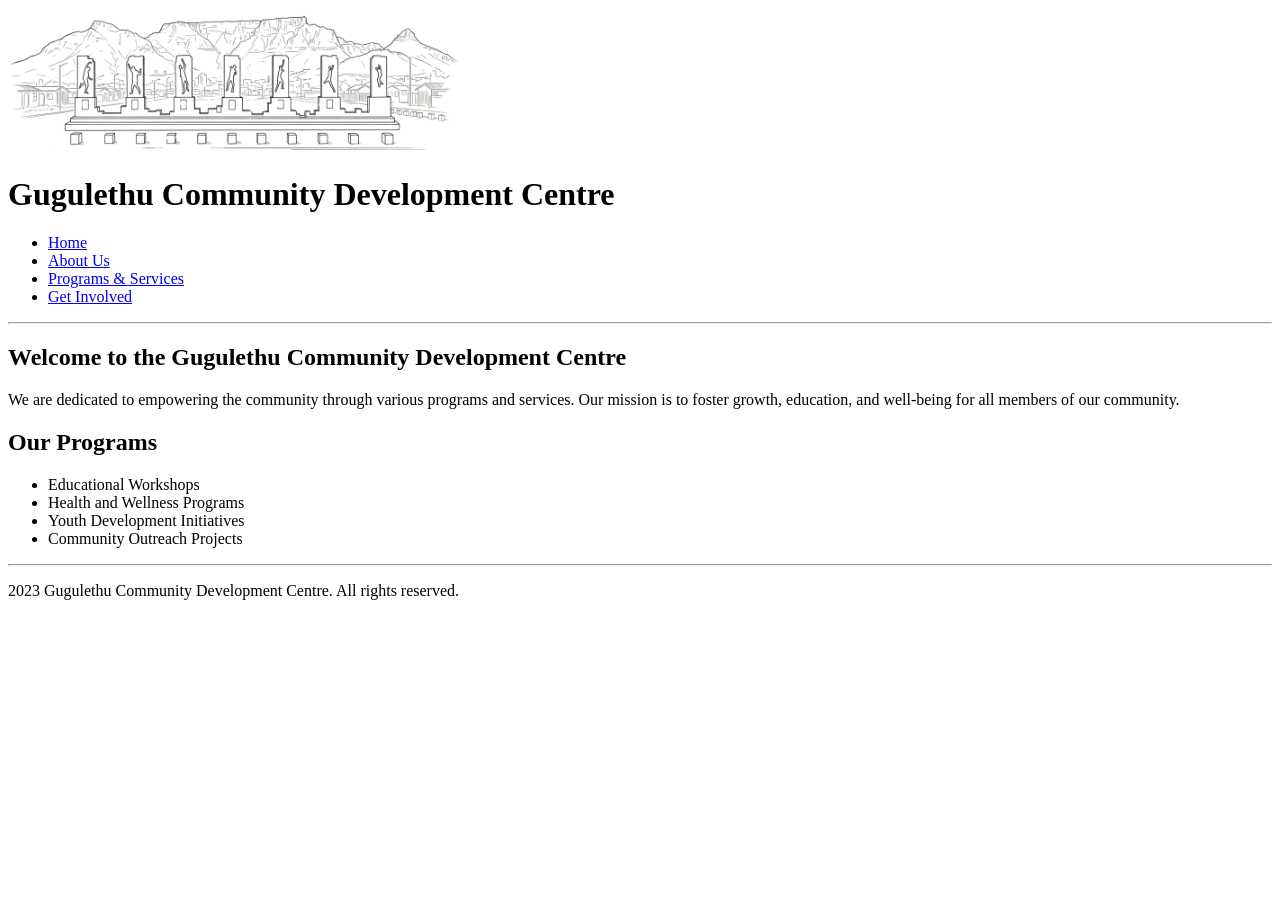
<file: Index.html>
<!DOCTYPE html>
<html lang="en">
    <head>
        <meta charset="UTF-8">
        <meta name="viewport" content="width=device-width, initial-scale=1.0">
        <title>Home | Gugulethu Community Development Centre</title>
    </head>
    <body>
        <header>
                <img src="../Media/Gugulethu 7.png" alt="GCDC Logo" width="450">
            <h1> Gugulethu Community Development Centre </h1>
            <nav>
                <ul>
                    <li><a href="Index.html">Home</a></li>
                    <li><a href="AboutUs.html">About Us</a></li>
                    <li><a href="Programs&Services.html">Programs & Services</a></li>
                    <li><a href="GetInvolved.html">Get Involved</a></li>
                </ul>
            </nav>
        </header>
        <hr>
        <!-- Main content -->
         <main>
            <section>
                <h2>Welcome to the Gugulethu Community Development Centre</h2>
                <p>We are dedicated to empowering the community through various programs and services. 
                Our mission is to foster growth, education, and well-being for all members of our community.</p>
            </section>
            <section>
                <h2>Our Programs</h2>
                <ul>
                    <li>Educational Workshops</li>
                    <li>Health and Wellness Programs</li>
                    <li>Youth Development Initiatives</li>
                    <li>Community Outreach Projects</li>
                </ul>
            </section>
        </main>
        <hr>
        <!-- Footer Section -->
        <footer>
            <p> 2023 Gugulethu Community Development Centre. All rights reserved.</p>
        </footer>
    </body>
</html>
</file>
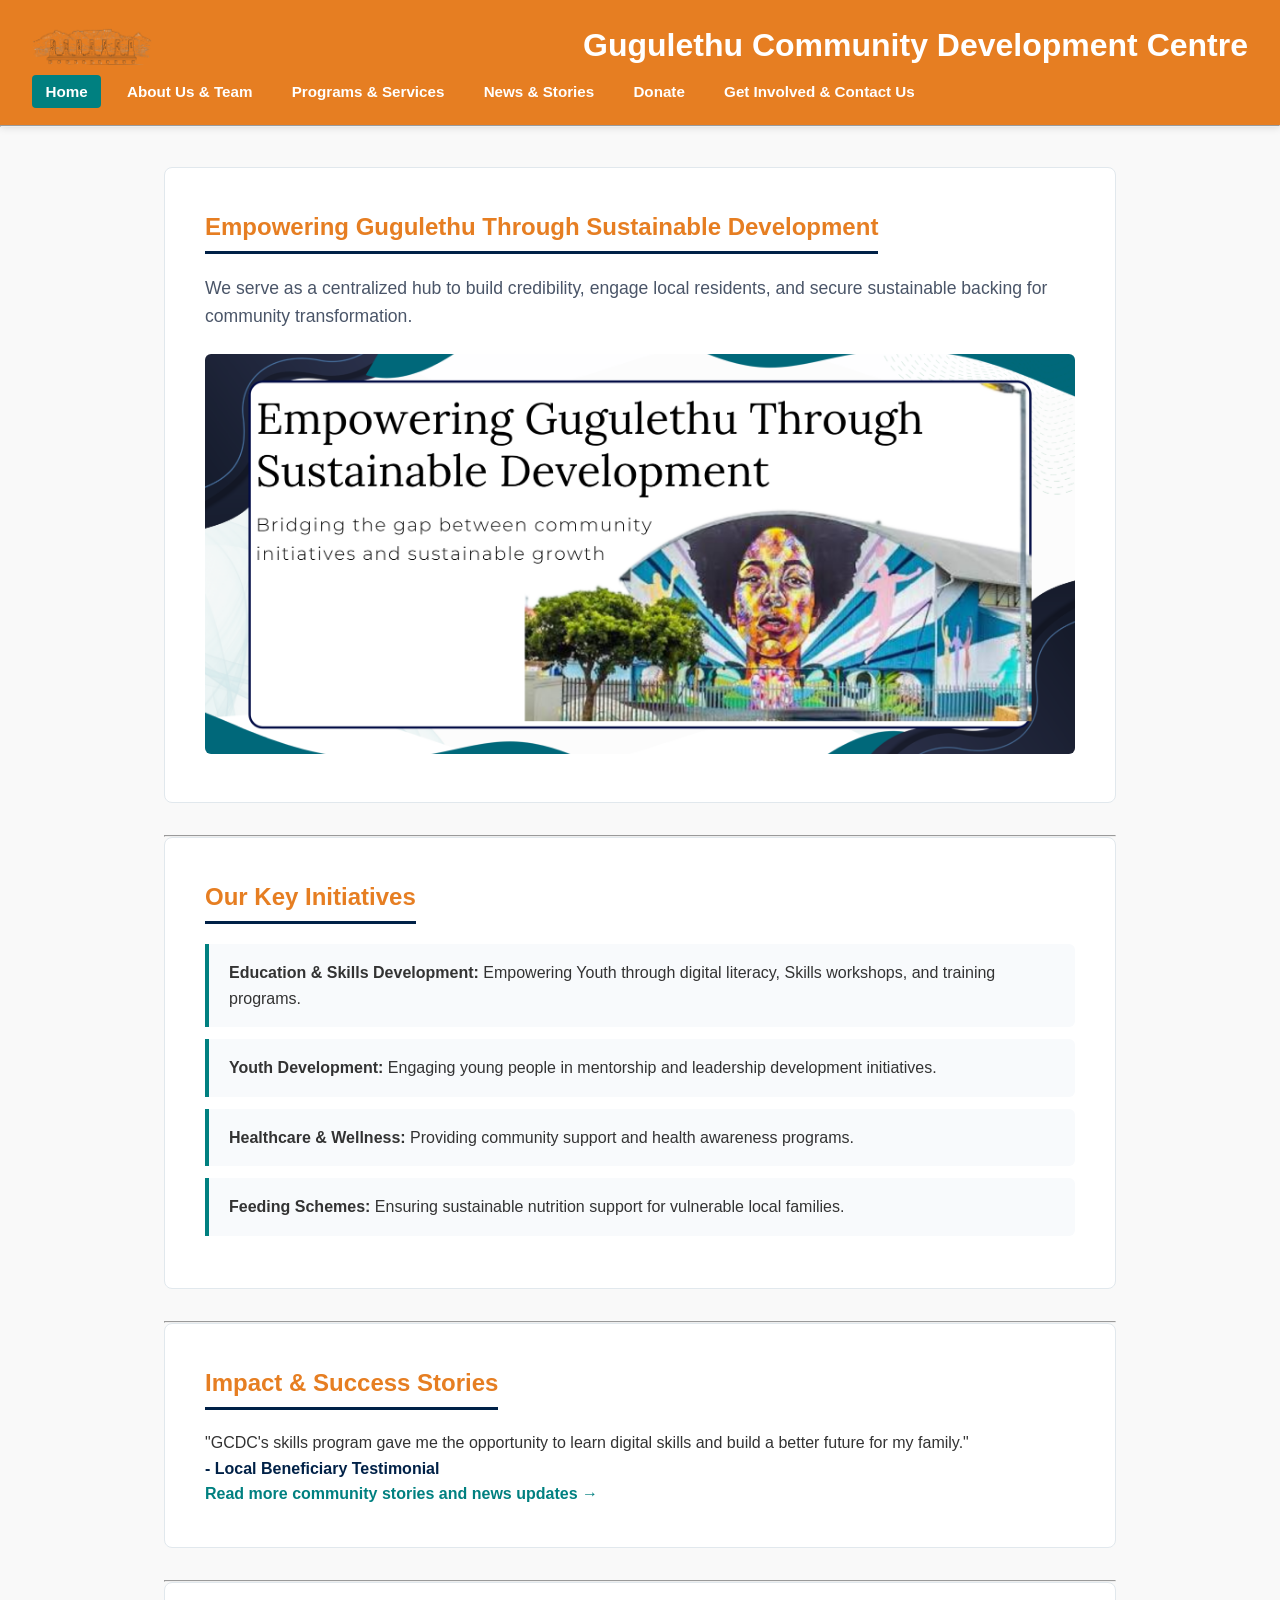
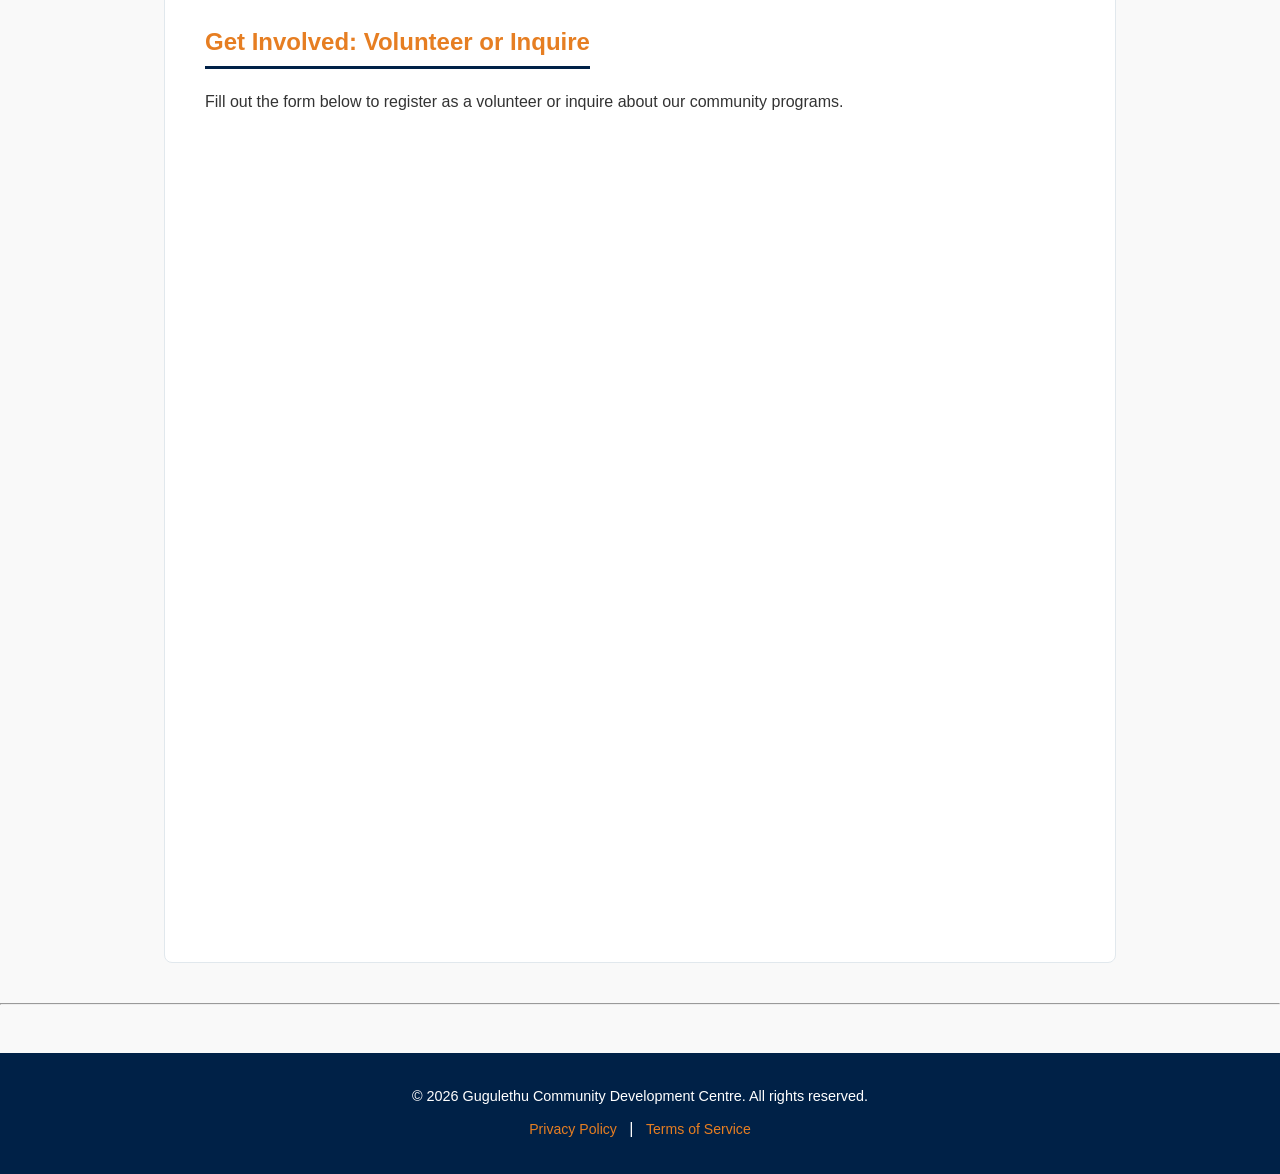
<file: index.html>
<!DOCTYPE html>
<html lang="en">
    <head>
        <meta charset="UTF-8">
        <meta name="viewport" content="width=device-width, initial-scale=1.0">
        <title>Home | Gugulethu Community Development Centre</title>
        <link rel="stylesheet" href="../CSS/styles.css">
    </head>
    <body>

        <!-- Header Section with Centered logo and full site Navigation -->

        <header class="site-header">
                <img src="../Media/Gugulethu 7.png" alt="GCDC Logo" class="logo" >
            <h1 class="title"> Gugulethu Community Development Centre </h1>
              <nav class="main-nav">
                <ul class="nav-list">
                    <li><a href="Index.html" class="nav-link active">Home</a></li>
                    <li><a href="about.html" class="nav-link">About Us & Team</a></li>
                    <li><a href="programs.html" class="nav-link">Programs & Services</a></li>
                    <li><a href="news.html" class="nav-link">News & Stories</a></li>
                    <li><a href="donate.html" class="nav-link">Donate</a></li>
                    <li><a href="contact.html" class="nav-link">Get Involved & Contact Us</a></li>
                </ul>
            </nav>
        </header> 
        <hr>
        <!-- Main content area -->
         <main class="main-content">

            <!--Hero/Welcome Section-->
            <section id="hero" class="content-section hero-section">
                <h2 class="section-title">Empowering Gugulethu Through Sustainable Development</h2>
                <p class="hero-text">We serve as a centralized hub to build credibility, engage local residents, and secure  sustainable backing for community transformation.</p>
                <img src="../Media/hero banner.png" alt="GCDC Community Initiative in Gugulethu" class="banner-image">
            </section>

                <hr>
                
                <!-- Core Initiatives Section -->
                 <section id="initiatives" class="content-section">
                    <h2 class="section-title">Our Key Initiatives</h2>
                    <ul class="initiatives-list">
                        <li class="initiative-item">
                            <strong>Education & Skills Development:</strong> 
                            Empowering Youth through digital literacy, Skills workshops, and training programs.
                        </li>
                        <li class="initiative-item">
                            <strong> Youth Development:</strong>
                            Engaging young people in mentorship and leadership development initiatives.
                        </li>
                        <li class="initiative-item">
                            <strong>Healthcare & Wellness:</strong>
                            Providing community support and health awareness programs.
                        </li>
                        <li class="initiative-item">
                            <strong>Feeding Schemes:</strong>
                            Ensuring sustainable nutrition support for vulnerable local families.
                        </li>
                    </ul>
                 </section>

            <hr>

            <!-- impact & Success Stories Snippet -->
             <section id="impact" class="content-section">
                <h2 class="section-title">Impact & Success Stories</h2>
                <blockquote class="testimonial-quote">
                    <p>"GCDC's skills program gave me the opportunity to learn digital skills and build a better future for my family."</p>
                    <cite class="testimonial-author">- Local Beneficiary Testimonial</cite>
                </blockquote>
                <p><a href="news.html" class="inline-link">Read more community stories and news updates &rarr;</a></p>
            </section>

            <hr>

            <!-- Volunteer & Inqiry Section (Embedded Google Form)-->
             <section id="Volunteer-inquiry" class="content-section form-section">
                <h2 class="section-title">Get Involved: Volunteer or Inquire</h2>
                <p>Fill out the form below to register as a volunteer or inquire about our community programs.</p>

                <!-- Embedded Google Form -->
                <iframe 
                    src="https://docs.google.com/forms/d/e/1FAIpQLSfI5v84YFnt73jlxreFrFRK0U-1WAQprCvcZv_rpAL07FO-8Q/viewform?usp=publish-editor"
                    width="640"
                    height="800"
                    frameborder="0"
                    marginheight="0"
                    title="GCDC Volunteer and Inquiry Form">
                    Loading Form...
                </iframe>
             </section>
            </main>

            <hr>

            <!-- Footer Section -->
             <footer class="site-footer">
                <p class="copyright-text">&copy; 2026 Gugulethu Community Development Centre. All rights reserved.</p>
                <p class="footer-links">
                    <a href="privacy-policy.html">Privacy Policy</a> | 
                    <a href="terms-of-service.html">Terms of Service</a></p>
             </footer>
    </body>
</html
</file>
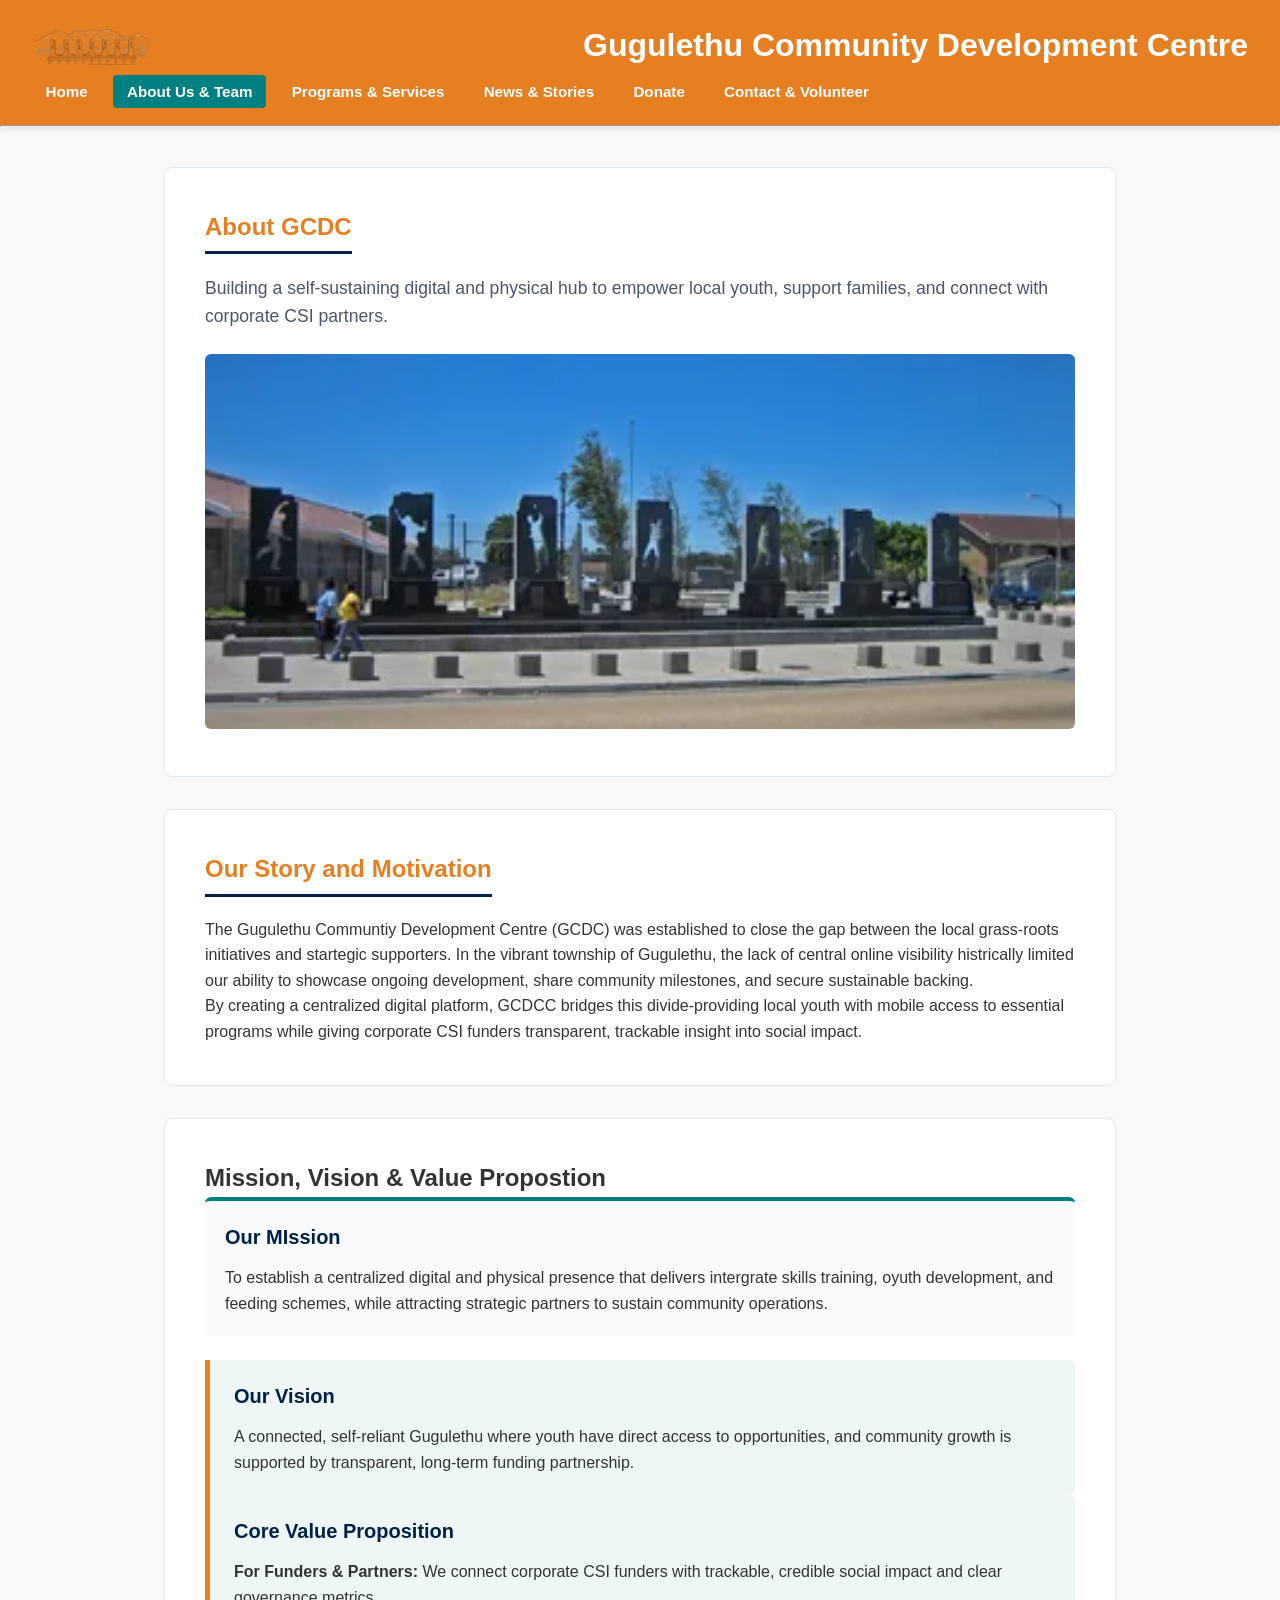
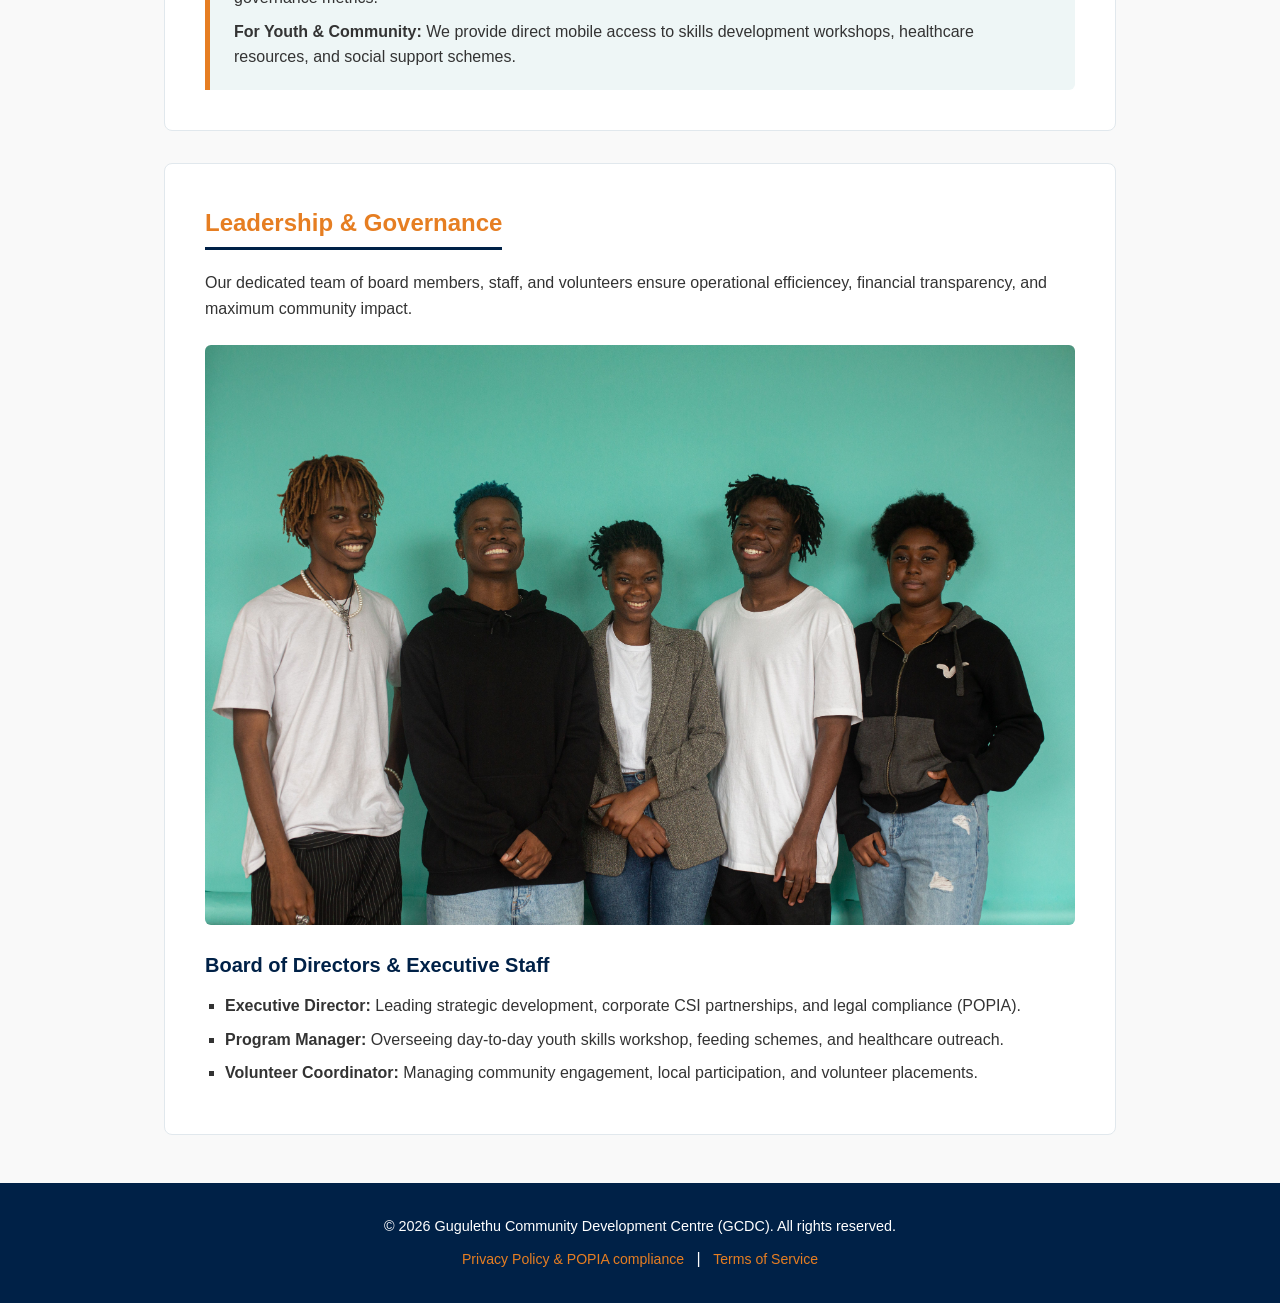
<file: about.html>
<!DOCTYPE html>
<html lang="en">
    <head>
        <meta charset="UTF-8">
        <meta name="viewport" content="width=device-width,initial-scale=1.0">
        <title>About Us | Gugulethu Community Development Centre </title>
        <link rel="stylesheet" href="../CSS/styles.css">
    </head>
    <body>

        <!-- Heeader Section with Branding & Navigation-->
       
        <header class="site-header">
                <img src="../Media/Gugulethu 7.png" alt="GCDC Logo" class="logo">
            <h1 class="title"> Gugulethu Community Development Centre </h1>
              <nav class="main-nav">
                <ul class="nav-list">
                    <li><a href="Index.html" class="nav-link">Home</a></li>
                    <li><a href="about.html" class="nav-link active">About Us & Team</a></li>
                    <li><a href="programs.html" class="nav-link">Programs & Services</a></li>
                    <li><a href="news.html" class="nav-link">News & Stories</a></li>
                    <li><a href="donate.html" class="nav-link">Donate</a></li>
                    <li><a href="contact.html" class="nav-link">Contact & Volunteer</a></li>
                </ul>
            </nav>
        </header> 

        <hr>

        <!-- Main content -->
         <main class="main-content">

            <!-- About Hero Banner -->
            <section id="about-hero" class="content-section hero-section">
                <h2 class="section-title">About GCDC</h2>
                <p class="hero-text">Building a self-sustaining digital and physical hub to empower local youth, support families, and connect with corporate CSI partners.</p>
                <img src="../Media/about" alt="GCDC about Image" class="banner-image">
            </section>

            <!-- Our Story & Motivation Section -->
            <section id="our-story" class="content-section">
                <h2 class="section-title">Our Story and Motivation</h2>
                <p>The Gugulethu Communtiy Development Centre (GCDC)
                    was established to close the gap between the local grass-roots initiatives and startegic supporters.
                    In the vibrant township of Gugulethu, the lack of central online visibility histrically limited our ability to showcase ongoing development,
                    share community milestones, and secure sustainable backing.</p>
                <p>By creating a centralized digital platform, GCDCC bridges this divide-providing local youth with mobile access to essential programs while giving corporate CSI funders transparent,
                    trackable insight into social impact. </p>
            </section>

            <!-- Mission, Vision, and Core Value Section -->
            <section id="mission-vision" class="content-section">
                <h2>Mission, Vision & Value Propostion</h2>
                <div class="values-grid">
                    <article class="value-card">
                        <h3 class="subsection-title">Our MIssion</h3>
                        <p>To establish a centralized digital and physical presence that delivers intergrate skills training, oyuth development, and feeding schemes,
                            while attracting strategic partners to sustain community operations.</p>
                    </article>
                </div>

                <div class="proposition-box">
                    <h3 class="subsection-title">Our Vision</h3>
                    <p>A connected, self-reliant Gugulethu where youth have direct access to opportunities, and community growth is supported by transparent, 
                        long-term funding partnership.</p>
                </div>
                <div class="proposition-box">
                    <h3 class="subsection-title">Core Value Proposition</h3>
                    <p><strong>For Funders & Partners:</strong> We connect corporate CSI funders with trackable, credible social impact and clear governance metrics.</p>
                    <p><strong>For Youth & Community:</strong> We provide direct mobile access to skills development workshops, healthcare resources, 
                        and social support schemes.</p>
                </div>
            </section>

            <!-- Leadership & Governance Section -->
             <section id="leadership" class="content-section">
                <h2 class="section-title">Leadership & Governance</h2>
                <p>Our dedicated team of board members, staff, and volunteers ensure operational efficiencey, financial transparency, and maximum community impact.</p>

                <article class="team-card">
                    <img src="../Media/team.jpg" alt="Image of the GCDC Members" class="team-image">
                    <div class="team-info">
                        <h3 class="subsection-title">Board of Directors & Executive Staff</h3>
                        <ul class="team-list">
                            <li><strong> Executive Director:</strong> Leading strategic development, corporate CSI partnerships, and legal compliance (POPIA).</li>
                            <li><strong> Program Manager:</strong> Overseeing day-to-day youth skills workshop, feeding schemes, and healthcare outreach.</li>
                            <li><strong> Volunteer Coordinator:</strong> Managing community engagement, local participation, and volunteer placements.</li>
                        </ul>
                    </div>
                </article>
             </section>
        </main>

        <!-- Footer Section -->
        <footer class="site-footer">
            <p class="copyright-text">&copy; 2026 Gugulethu Community Development Centre (GCDC). All rights reserved.</p>
            <p class="footer-links">
                <a href="privacy-policy.html">Privacy Policy & POPIA compliance</a> | 
                <a href="terms.html">Terms of Service</a>
            </p>
        </footer>
    </body>
</file>
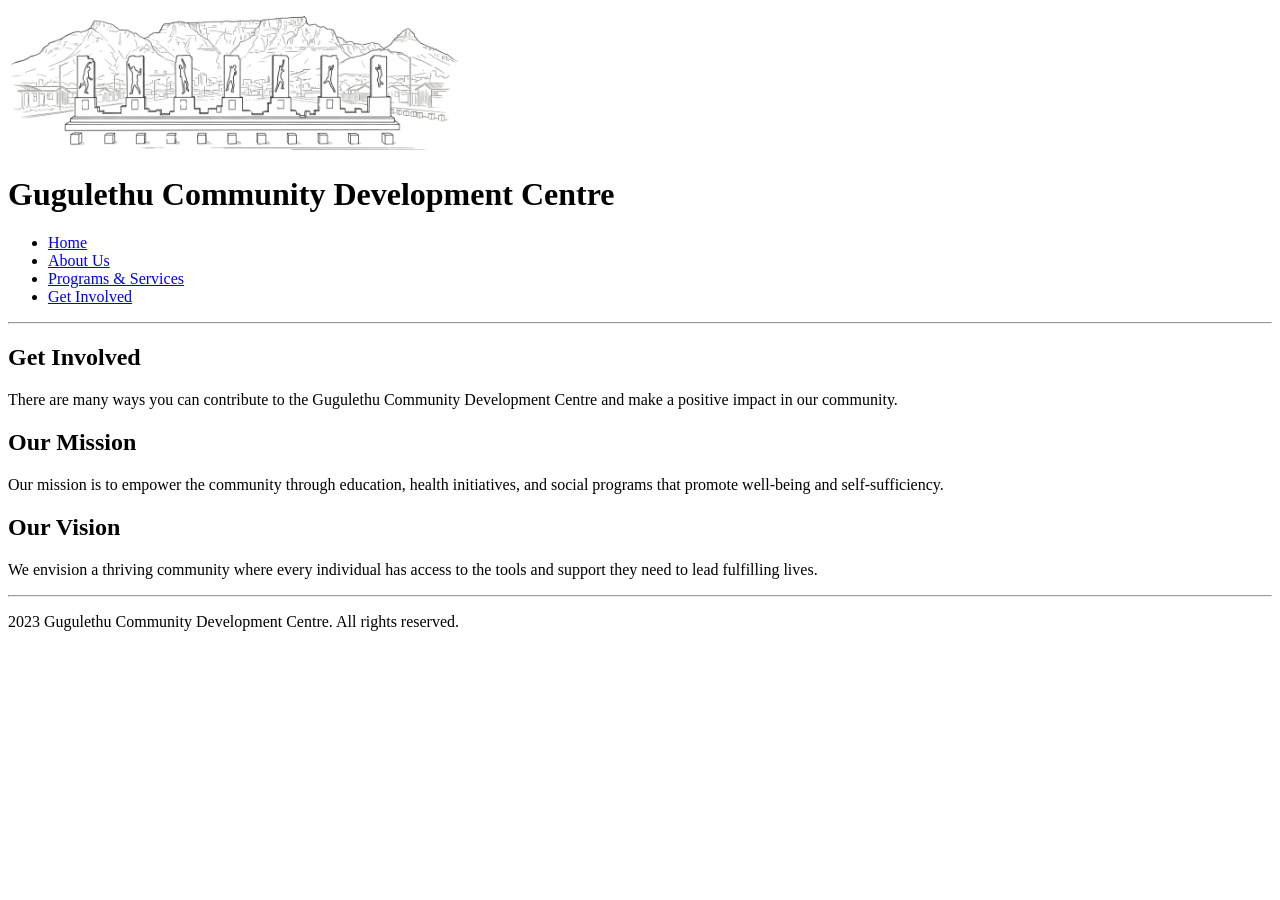
<file: AboutUs.html>
<!DOCTYPE html>
<html lang="en">
    <head>
        <meta charset="UTF-8">
        <meta name="viewport" content="width=device-width,initial-scale=1.0">
        <title>About Us | Gugulethu Community Development Centre </title>
    </head>
    <body>
       
        <header>
                <img src="../Media/Gugulethu 7.png" alt="GCDC Logo" width="450">
            <h1> Gugulethu Community Development Centre </h1>
            <nav>
                <ul>
                    <li><a href="Index.html">Home</a></li>
                    <li><a href="AboutUs.html">About Us</a></li>
                    <li><a href="Programs&Services.html">Programs & Services</a></li>
                    <li><a href="GetInvolved.html">Get Involved</a></li>
                </ul>
            </nav>
        </header>
        <hr>
        <!-- Main content -->
         <main>
            <section>
                <h2>Get Involved</h2>
                <p>There are many ways you can contribute to the Gugulethu Community Development Centre
                     and make a positive impact in our community.</p>
            </section>
            <section>
                <h2>Our Mission</h2>
                <p>Our mission is to empower the community through education, health initiatives, 
                    and social programs that promote well-being and self-sufficiency.</p>
            </section>
            <section>
                <h2>Our Vision</h2>
                <p>We envision a thriving community where every individual has access 
                    to the tools and support they need to lead fulfilling lives.</p>
            </section>
        </main>
        <hr>
        <!-- Footer Section -->
        <footer>
            <p> 2023 Gugulethu Community Development Centre. All rights reserved.</p>
        </footer>
    </body>
</file>
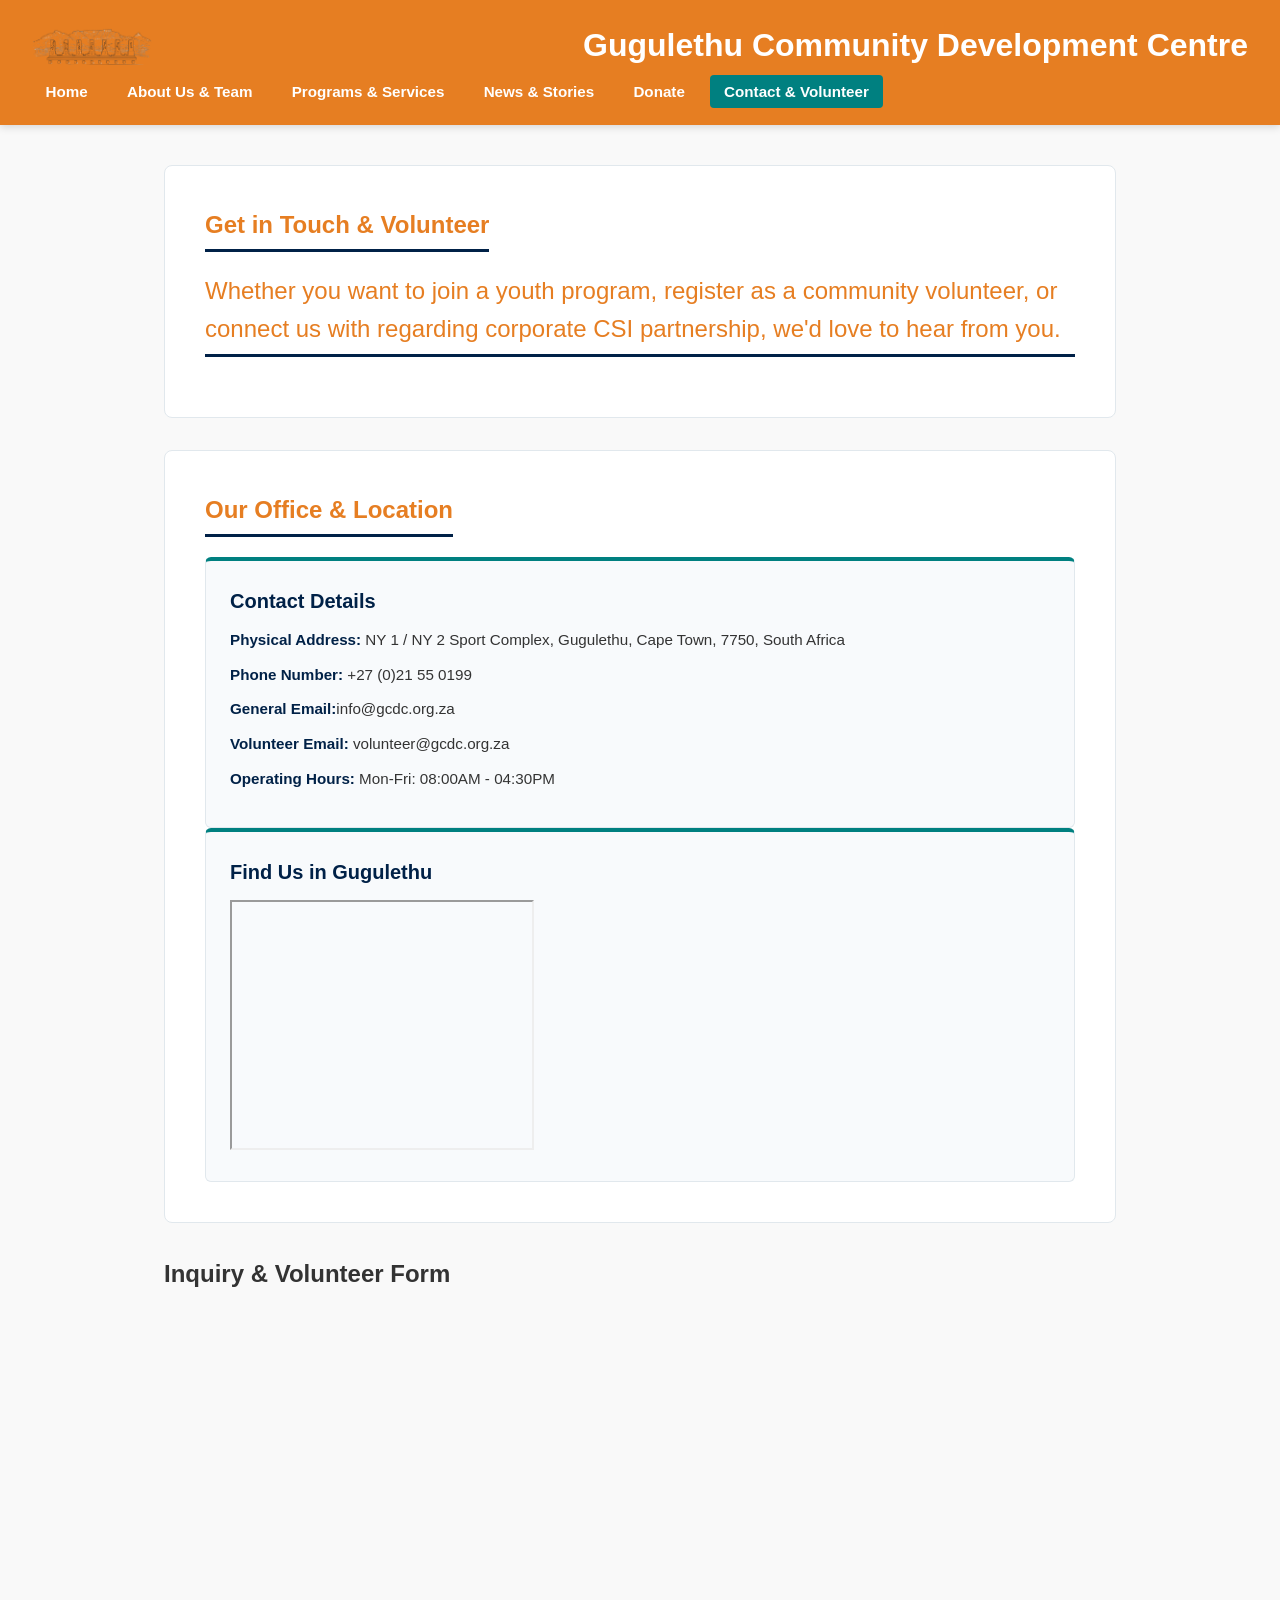
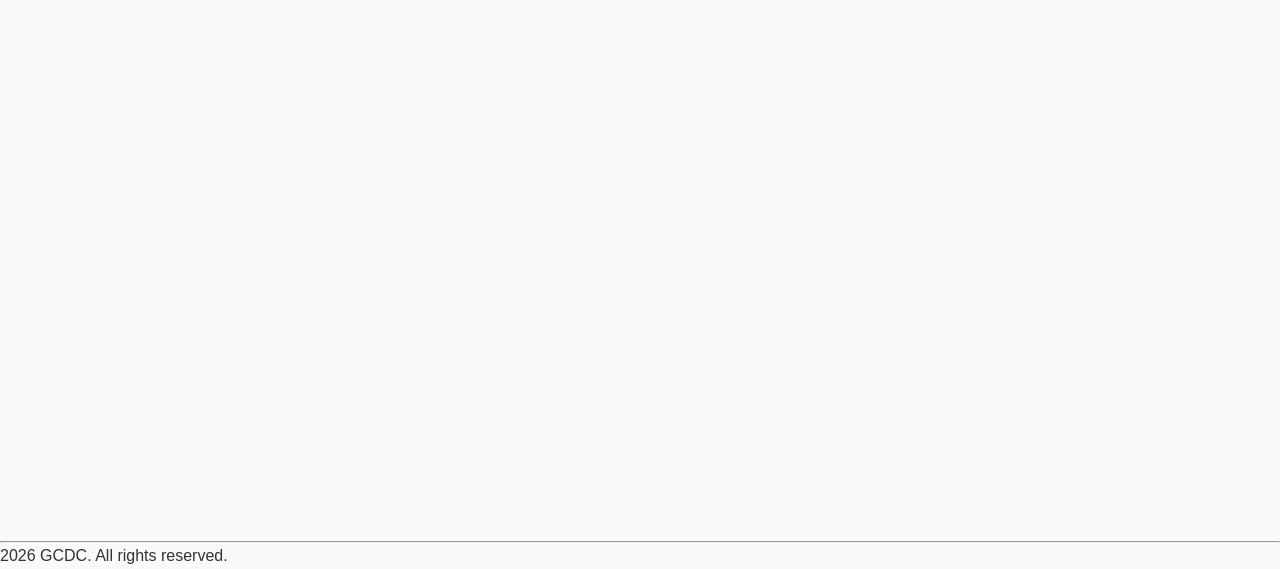
<file: contact.html>
<!DOCTYPE html>
<html lang="en">
<head>
    <meta charset="UTF-8">
    <meta name="viewport" content="width=device-width, initial-scale=1.0">
    <title>Programs & Services - GCDC</title>
    <link rel="stylesheet" href="..//CSS/styles.css">
</head>
<body>

    <!-- Header & Navigation -->

        <header class="site-header">
                <img src="../Media/Gugulethu 7.png" alt="GCDC Logo" class="logo">
            <h1 class="title"> Gugulethu Community Development Centre </h1>
              <nav class="main-nav">
                <ul class="nav-list">
                    <li><a href="Index.html" class="nav-link">Home</a></li>
                    <li><a href="about.html" class="nav-link">About Us & Team</a></li>
                    <li><a href="programs.html" class="nav-link">Programs & Services</a></li>
                    <li><a href="news.html" class="nav-link">News & Stories</a></li>
                    <li><a href="donate.html" class="nav-link">Donate</a></li>
                    <li><a href="contact.html" class="nav-link active">Contact & Volunteer</a></li>
                </ul>
            </nav>
        </header>
        
        <!-- Main content -->
         <main class="main-content">
            <section id="contact-hero" class="content-section hero-section">
             <h2 class="section-title">Get in Touch & Volunteer</h2>
            <p class="section-title">Whether you want to join a youth program, register as a community volunteer, or connect us with regarding corporate CSI partnership, we'd love to hear from you.</p>
            </section>

        <!-- Contact Information & location -->
         <section id="contact-info" class="content-section">
            <h2 class="section-title">Our Office & Location</h2>

            <div class="contact-grid">
                <!-- Contact Details Card -->
                 <article class="contact-details-card">
                    <h3 class="subsection-title">Contact Details</h3>
                    <ul class="contact-list">
                        <li><strong>Physical Address:</strong> NY 1 / NY 2 Sport Complex, Gugulethu, Cape Town, 7750, South Africa</li>
                        <li><strong>Phone Number:</strong> +27 (0)21 55 0199</li>
                        <li><strong>General Email:</strong>info@gcdc.org.za</li>
                        <li><strong>Volunteer Email:</strong> volunteer@gcdc.org.za</li>
                        <li><strong>Operating Hours:</strong> Mon-Fri: 08:00AM - 04:30PM</li>
                    </ul>
                 </article>

                 <!-- Embedded Google Map -->
                  <article class="map-card">
                    <h3 class="subsection-title">Find Us in Gugulethu</h3>
                    <iframe 
                    src="https://www.google.com/maps/place/Gugulethu+Sports+Complex/@-33.980795,18.5643233,17.13z/data=!4m6!3m5!1s0x1dcc44e05f3acbe7:0xcdc90dfd07ff057a!8m2!3d-33.9807371!4d18.5667612!16s%2Fg%2F11g8cxhqsd?entry=ttu&g_ep=EgoyMDI2MDkwOS4wIKXMDSoASAFQAw%3D%3D"
                     height="250" 
                    class="embedded-map" 
                    allowfullscreen="" 
                    loading="lazy" 
                    title="GCDC Google Map Location">
                    </iframe>
                  </article>
            </div>
         </section>

        <!-- Google Form Embed (Assignment Requirement) -->
        <section>
            <h2>Inquiry & Volunteer Form</h2>
            <iframe 
                    src="https://docs.google.com/forms/d/e/1FAIpQLSfI5v84YFnt73jlxreFrFRK0U-1WAQprCvcZv_rpAL07FO-8Q/viewform?usp=publish-editor"
                    width="640"
                    height="800"
                    frameborder="0"
                    marginheight="0"
                    title="GCDC Volunteer and Inquiry Form">
                    Loading Form...
            </iframe>
            
        </section>
    </main>

    <hr>

    <!-- Footer Section -->
    <footer>
        <p> 2026 GCDC. All rights reserved.</p>
    </footer>
    </body>
</html>
</file>
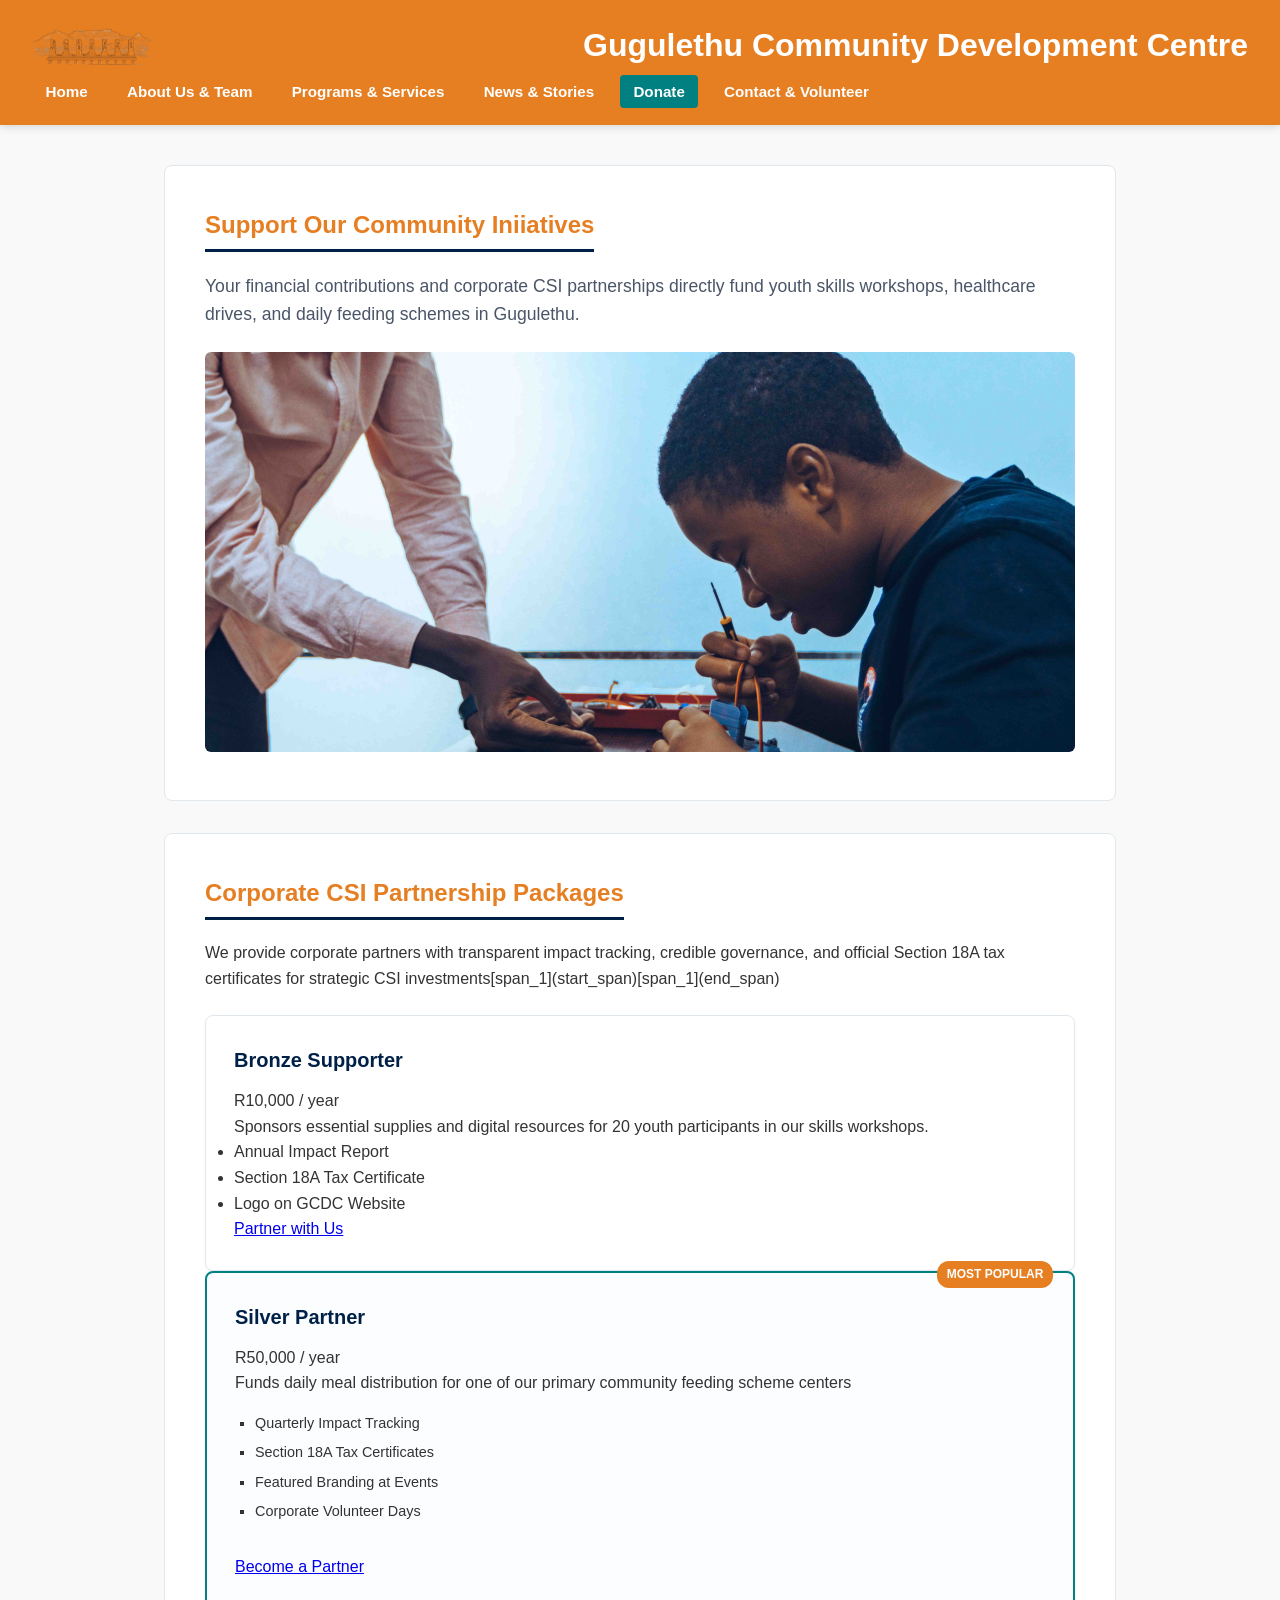
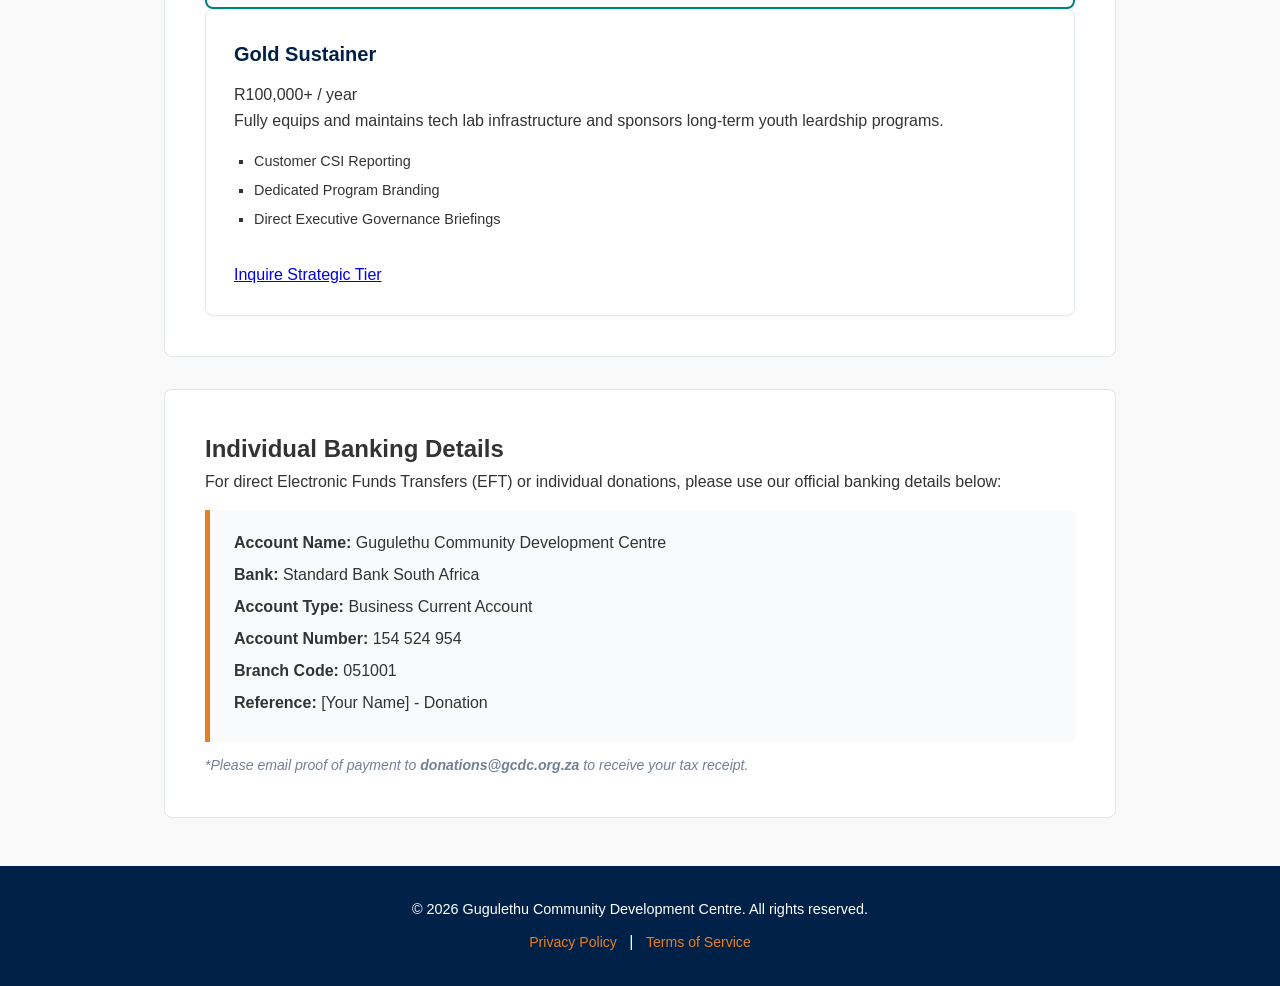
<file: donate.html>
<!DOCTYPE html>
<html lang="en">
<head>
    <meta charset="UTF-8">
    <meta name="viewport" content="width=device-width, initial-scale=1.0">
    <title>Programs & Services - GCDC</title>
    <link rel="stylesheet" href="..//CSS/styles.css">
</head>
<body>

    <!-- Header & Navigation -->

        <header class="site-header">
                <img src="../Media/Gugulethu 7.png" alt="GCDC Logo" class="logo">
            <h1 class="title"> Gugulethu Community Development Centre </h1>
              <nav class="main-nav">
                <ul class="nav-list">
                    <li><a href="Index.html" class="nav-link">Home</a></li>
                    <li><a href="about.html" class="nav-link">About Us & Team</a></li>
                    <li><a href="programs.html" class="nav-link">Programs & Services</a></li>
                    <li><a href="news.html" class="nav-link">News & Stories</a></li>
                    <li><a href="donate.html" class="nav-link active">Donate</a></li>
                    <li><a href="contact.html" class="nav-link">Contact & Volunteer</a></li>
                </ul>
            </nav>
        </header>

        <!-- Main content -->
         <main class="main-content">

            <!-- Donate Hero Section -->
             <section id="donate-hero" class="content-section hero-section">
                <h2 class="section-title">Support Our Community Iniiatives</h2>
                <p class="hero-text">Your financial contributions and corporate CSI partnerships directly fund youth skills workshops,
                     healthcare drives, and daily feeding schemes in Gugulethu.</p>
                     <img src="../Media/donate-banner.jpg" alt="Local youth engaging in GCDC developmental activities" class="banner-image">
             </section>

             <!-- Corporate CSI Partnerships (Sipho Persona Alignment) -->
              <section id="corporate-CSI" class="content-section">
                <h2 class="section-title">Corporate CSI Partnership Packages</h2>
                <p>We provide corporate partners with transparent impact tracking, credible governance, and official Section 18A tax certificates for strategic CSI investments[span_1](start_span)[span_1](end_span)</p>

                <div class="pricing-grid">

                    <!-- Package 1 -->
                     <article class="pricing-card">
                        <h3 class="subsection-title">Bronze Supporter</h3>
                        <p class="packaging-pricing">R10,000 / year</p>
                        <p>Sponsors essential supplies and digital resources for 20 youth participants in our skills workshops.</p>
                        <ul class="package-feature">
                            <li>Annual Impact Report</li>
                            <li>Section 18A Tax Certificate</li>
                            <li>Logo on GCDC Website</li>
                        </ul>
                        <a href="contact.html" class="btn btn-secondary">Partner with Us</a>
                     </article>

                    <!-- Package 2 -->
                     <article class="pricing-card featured-package">
                        <span class="badge">Most Popular</span>
                        <h3 class="subsection-title">Silver Partner</h3>
                        <p class="package-price">R50,000 / year</p>
                        <p>Funds daily meal distribution for one of our primary community feeding scheme centers</p>
                        <ul class="package-features">
                            <li>Quarterly Impact Tracking</li>
                            <li>Section 18A Tax Certificates</li>
                            <li>Featured Branding at Events</li>
                            <li>Corporate Volunteer Days</li>
                        </ul>
                        <a href="contact.html" class="btn btn-primary">Become a Partner</a>
                     </article>

                     <!-- Package 3 -->
                      <article class="pricing-card">
                        <h3 class="subsection-title">Gold Sustainer</h3>
                        <p class="package-price">R100,000+ / year</p>
                        <p>Fully equips and maintains tech lab infrastructure and sponsors long-term youth leardship programs.</p>
                        <ul class="package-features">
                            <li>Customer CSI Reporting</li>
                            <li>Dedicated Program Branding</li>
                            <li>Direct Executive Governance Briefings</li>
                        </ul>
                        <a href="contact.html" class="btn btn-secondary">Inquire Strategic Tier</a>
                      </article>

                </div>
              </section>

              <!-- Direct Individual Donations Section -->
               <section id="direct-donations" class="content-section">
                <h2 class="section-file">Individual Banking Details</h2>
                <p>For direct Electronic Funds Transfers (EFT) or individual donations, please use our official banking details below:</p>

                <div class="bank-details-box">
                    <p><strong>Account Name:</strong> Gugulethu Community Development Centre</p>
                    <p><strong>Bank:</strong> Standard Bank South Africa</p>
                    <p><strong>Account Type:</strong> Business Current Account</p>
                    <p><strong>Account Number:</strong> 154 524 954</p>
                    <p><strong>Branch Code:</strong> 051001</p>
                    <p><strong>Reference:</strong> [Your Name] - Donation</p>
                </div>
                <p class="note-text">*Please email proof of payment to<strong> donations@gcdc.org.za</strong> to receive your tax receipt.</p>
               </section>

         </main>

         <!-- Footer Section -->
           <footer class="site-footer">
                <p class="copyright-text">&copy; 2026 Gugulethu Community Development Centre. All rights reserved.</p>
                <p class="footer-links">
                    <a href="privacy-policy.html">Privacy Policy</a> | 
                    <a href="terms-of-service.html">Terms of Service</a></p>
             </footer>
</body>
</html>
</file>
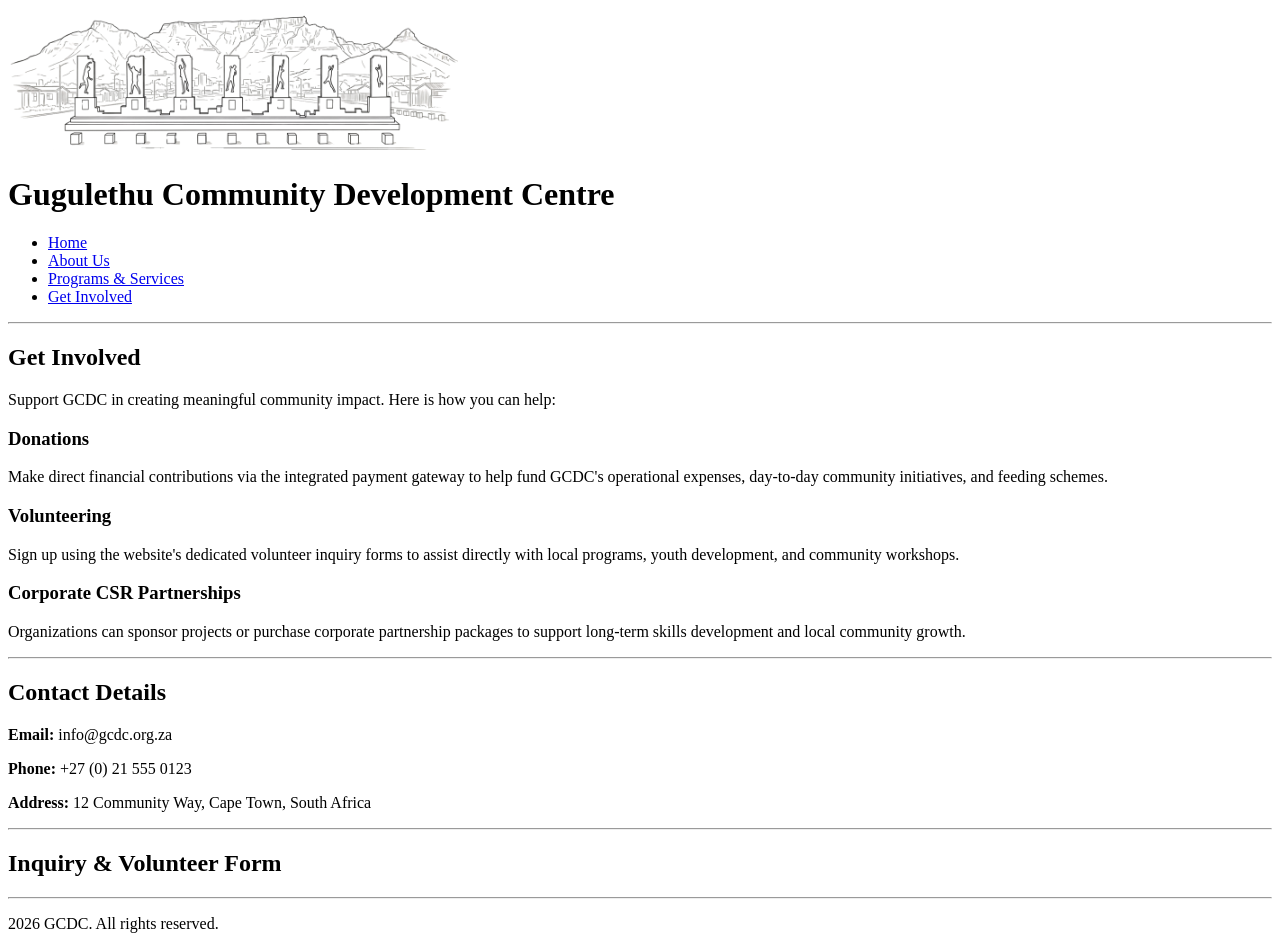
<file: GetInvolved.html>
<!DOCTYPE html>
<html lang="en">
    <head>
        <meta charset="UTF-8">
        <meta name="viewport" content="width=device-width,initial-scale=1.0">
        <title>Get Involved | Gugulethu Community Development Centre </title>
    </head>
    <body>
       
        <header>
                <img src="../Media/Gugulethu 7.png" alt="GCDC Logo" width="450">
            <h1> Gugulethu Community Development Centre </h1>
            <nav>
                <ul>
                    <li><a href="Index.html">Home</a></li>
                    <li><a href="AboutUs.html">About Us</a></li>
                    <li><a href="Programs&Services.html">Programs & Services</a></li>
                    <li><a href="GetInvolved.html">Get Involved</a></li>
                </ul>
            </nav>
        </header>
        <hr>
        <!-- Main content -->
         <main>
            <section>
             <h2>Get Involved</h2>
            <p>Support GCDC in creating meaningful community impact. Here is how you can help:</p>

            <article>
                <h3>Donations</h3>
                <p>Make direct financial contributions via the integrated payment gateway to help fund 
                    GCDC's operational expenses, day-to-day community initiatives, and feeding schemes.</p>
            </article>

              <article>
                <h3>Volunteering</h3>
                <p>Sign up using the website's dedicated volunteer inquiry forms to assist directly with local programs, youth development, and community workshops.</p>
             </article>

            <article>
                <h3>Corporate CSR Partnerships</h3>
                <p>Organizations can sponsor projects or purchase corporate partnership packages to 
                    support long-term skills development and local community growth.</p>
            </article>
        </section>

        <hr>

        <!-- Direct Contact Information -->
        <section>
            <h2>Contact Details</h2>
            <p><strong>Email:</strong> info@gcdc.org.za</p>
            <p><strong>Phone:</strong> +27 (0) 21 555 0123</p>
            <p><strong>Address:</strong> 12 Community Way, Cape Town, South Africa</p>
        </section>

        <hr>

        <!-- Google Form Embed (Assignment Requirement) -->
        <section>
            <h2>Inquiry & Volunteer Form</h2>
            
        </section>
    </main>

    <hr>

    <!-- Footer Section -->
    <footer>
        <p> 2026 GCDC. All rights reserved.</p>
    </footer>
    </body>
</html>
</file>
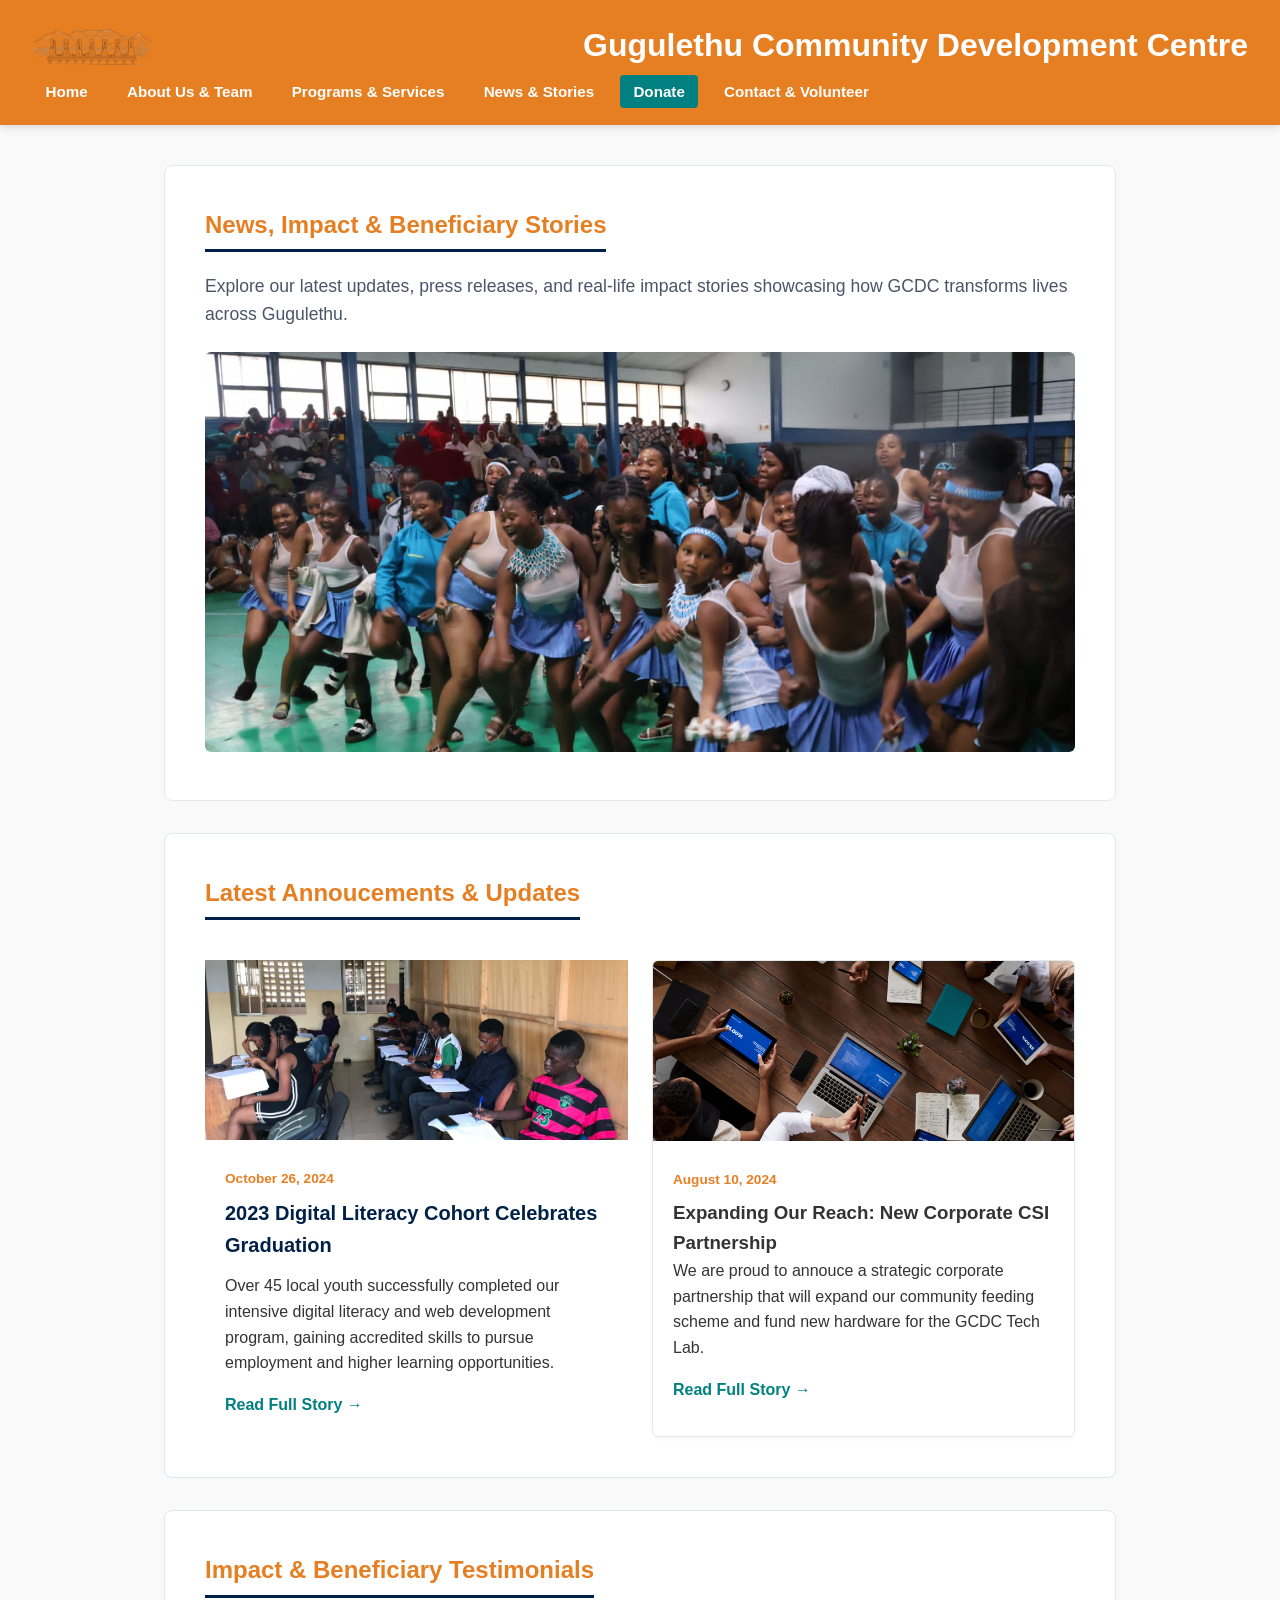
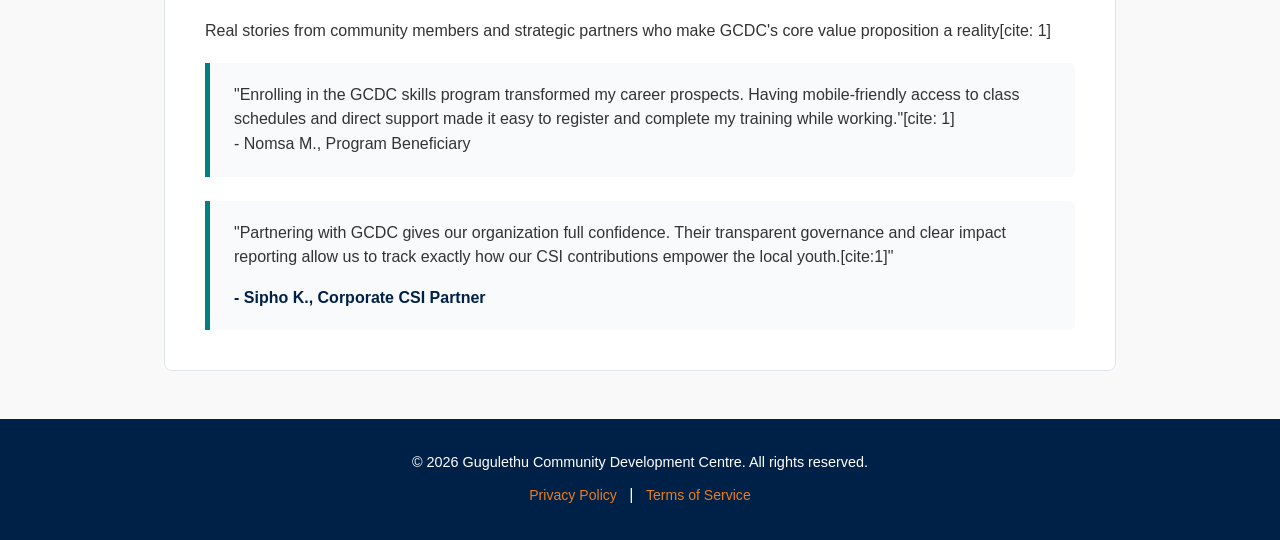
<file: news.html>
<!DOCTYPE html>
<html lang="en">
<head>
    <meta charset="UTF-8">
    <meta name="viewport" content="width=device-width, initial-scale=1.0">
    <title>Programs & Services - GCDC</title>
    <link rel="stylesheet" href="..//CSS/styles.css">
</head>
<body>

    <!-- Header & Navigation -->

        <header class="site-header">
                <img src="../Media/Gugulethu 7.png" alt="GCDC Logo" class="logo">
            <h1 class="title"> Gugulethu Community Development Centre </h1>
              <nav class="main-nav">
                <ul class="nav-list">
                    <li><a href="Index.html" class="nav-link">Home</a></li>
                    <li><a href="about.html" class="nav-link">About Us & Team</a></li>
                    <li><a href="programs.html" class="nav-link">Programs & Services</a></li>
                    <li><a href="news.html" class="nav-link">News & Stories</a></li>
                    <li><a href="donate.html" class="nav-link active">Donate</a></li>
                    <li><a href="contact.html" class="nav-link">Contact & Volunteer</a></li>
                </ul>
            </nav>
        </header>

        <!-- Main Content Area -->
         <main class="main-content">

            <!-- News Hero Section -->
             <section id="news-hero" class="content-section hero-section">
                <h2 class="section-title">News, Impact & Beneficiary Stories</h2>
                <p class="hero-text">Explore our latest updates, press releases, and real-life impact stories showcasing how GCDC transforms lives across Gugulethu.</p>
                <img src="../Media/News.jpg" alt="GCDC celebrations" class="banner-image">
             </section>

            <!-- Community Stories & Blog Posts -->
             <section id="blog-post" class="content-section">
                <h2 class="section-title">Latest Annoucements & Updates</h2>

                <div class="news-grid">

                    <!-- Blog Articles -->
                     <article class="new-card">
                        <img src="../Media/digital-story.jpg" alt="Youth attending a computer literacy workshop" class="news-card-image">
                        <div class="news-card-content">
                            <p class="news-date">October 26, 2024</p>
                            <h3 class="subsection-title">2023 Digital Literacy Cohort Celebrates Graduation</h3>
                            <p>Over 45 local youth successfully completed our intensive digital literacy and web development program, gaining accredited skills to
                                 pursue employment and higher learning opportunities.</p>
                            <a href="#" class="read-more-link">Read Full Story &rarr;</a>
                        </div>
                     </article>

                     <!-- Blog Article 2 -->
                      <article class="news-card">
                        <img src="../Media/board-meeting.jpg" alt="GCDC Members meeting eith sponsors" class="news-card-image">
                        <div class="news-card-content">
                            <p class="news-date">August 10, 2024</p>
                            <h3 class="susection-title">Expanding Our Reach: New Corporate CSI Partnership</h3>
                            <p>We are proud to annouce a strategic corporate partnership that will expand our community feeding scheme and fund new hardware for the GCDC Tech Lab.</p>
                            <a href="#" class="read-more-link">Read Full Story &rarr;</a>
                        </div>
                      </article>

                </div>
             </section> 

             <!-- Case Studies & Testimonials Section -->
              <section id="testimonials-impact" class="content-section">
                <h2 class="section-title">Impact & Beneficiary Testimonials</h2>
                <p>Real stories from community members and strategic partners who make GCDC's core value proposition a reality[cite: 1]</p>

            <div class="testimonials-grid">
                    
                <!-- Testimonial 1 -->
                <article class="testimonial-card">
                <blockquote class="testimonial-text">
                    "Enrolling in the GCDC skills program transformed my career prospects. 
                    Having mobile-friendly access to class schedules and direct support made it easy to register and complete my training while working."[cite: 1]
                </blockquote>
                <p class="testmonial-author">- Nomsa M., Program Beneficiary</p>
              </article>

                <!-- Testimonial 2 -->
                <article class="testimonial-card">
                <blockquote class="testimonial-text">
                    "Partnering with GCDC gives our organization full confidence. Their transparent governance and clear impact reporting allow us to track exactly how our CSI contributions empower the local youth.[cite:1]"
                </blockquote>
                <p class="testimonial-author">- Sipho K., Corporate CSI Partner</p>
             </article>

            </div>
              </section>

          </main>

          <!-- Footer Section -->
           <footer class="site-footer">
                <p class="copyright-text">&copy; 2026 Gugulethu Community Development Centre. All rights reserved.</p>
                <p class="footer-links">
                    <a href="privacy-policy.html">Privacy Policy</a> | 
                    <a href="terms-of-service.html">Terms of Service</a></p>
             </footer>
</body>
</html>
</file>
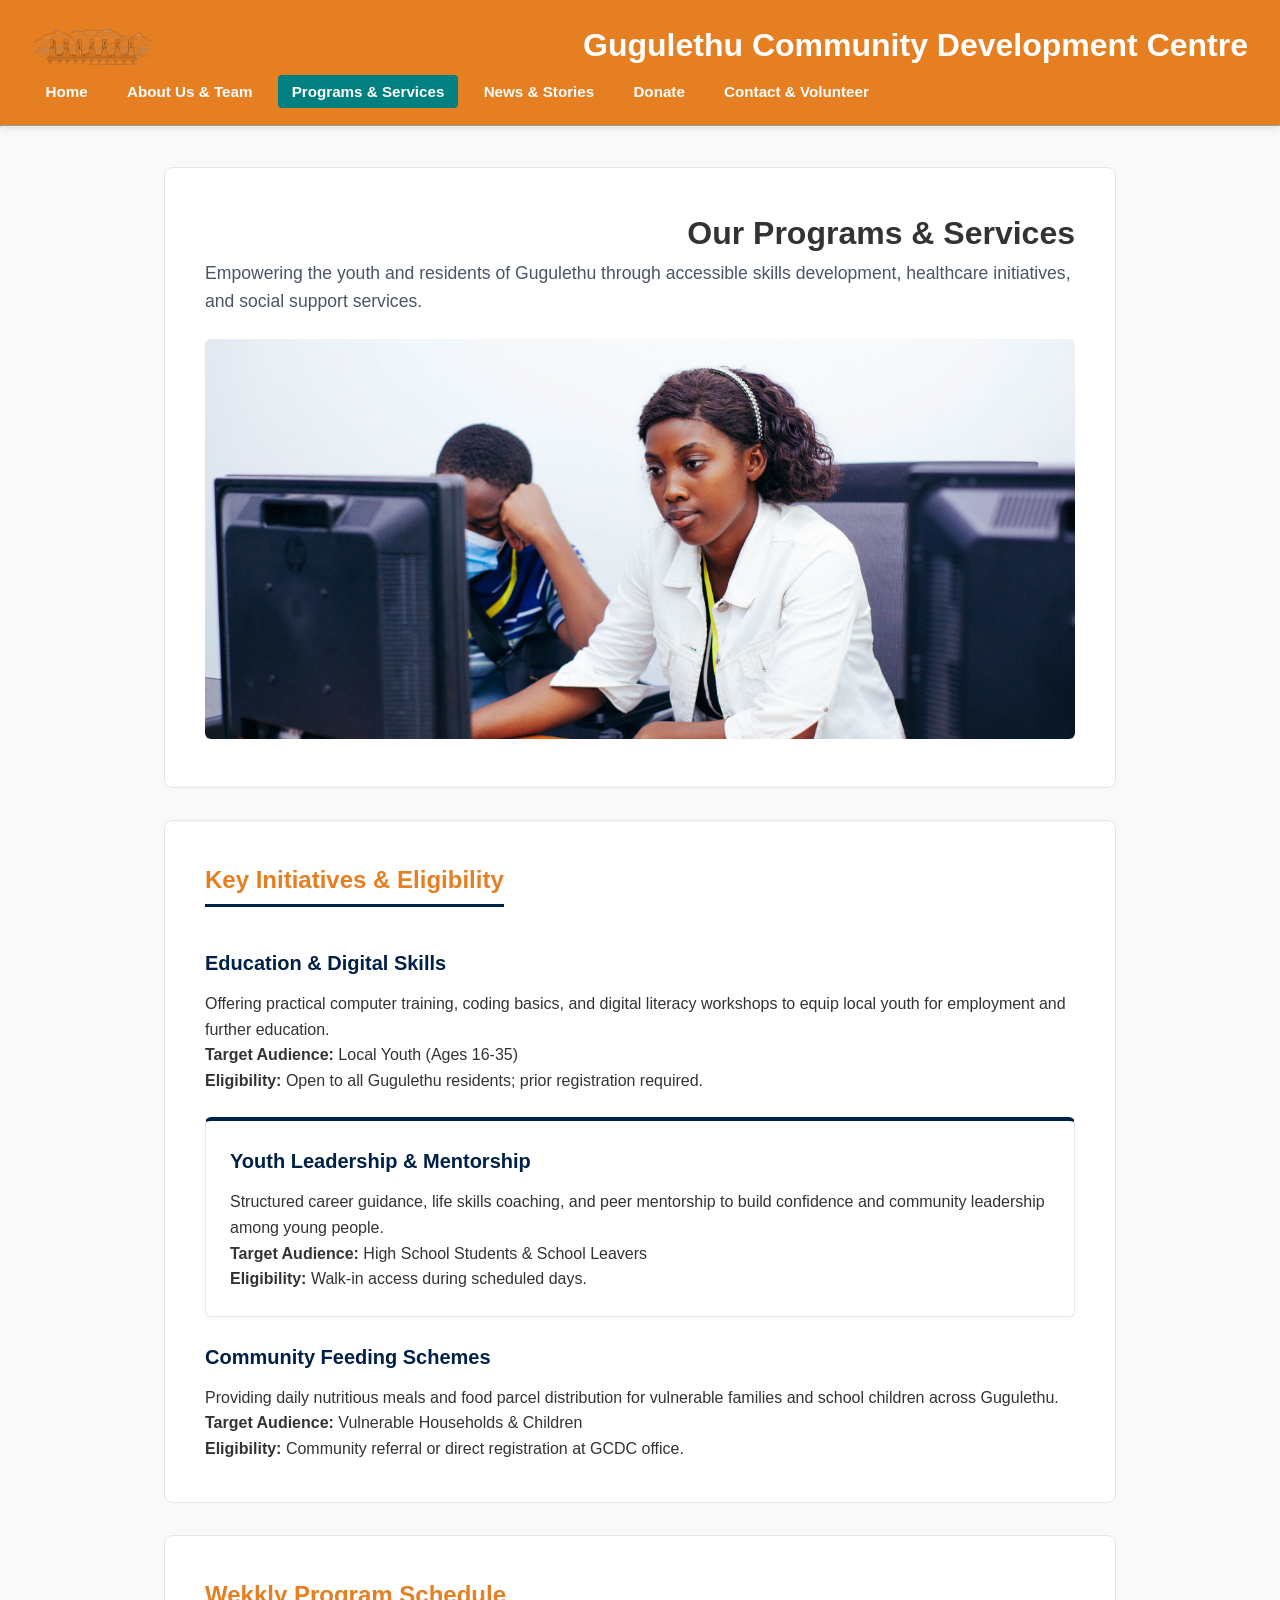
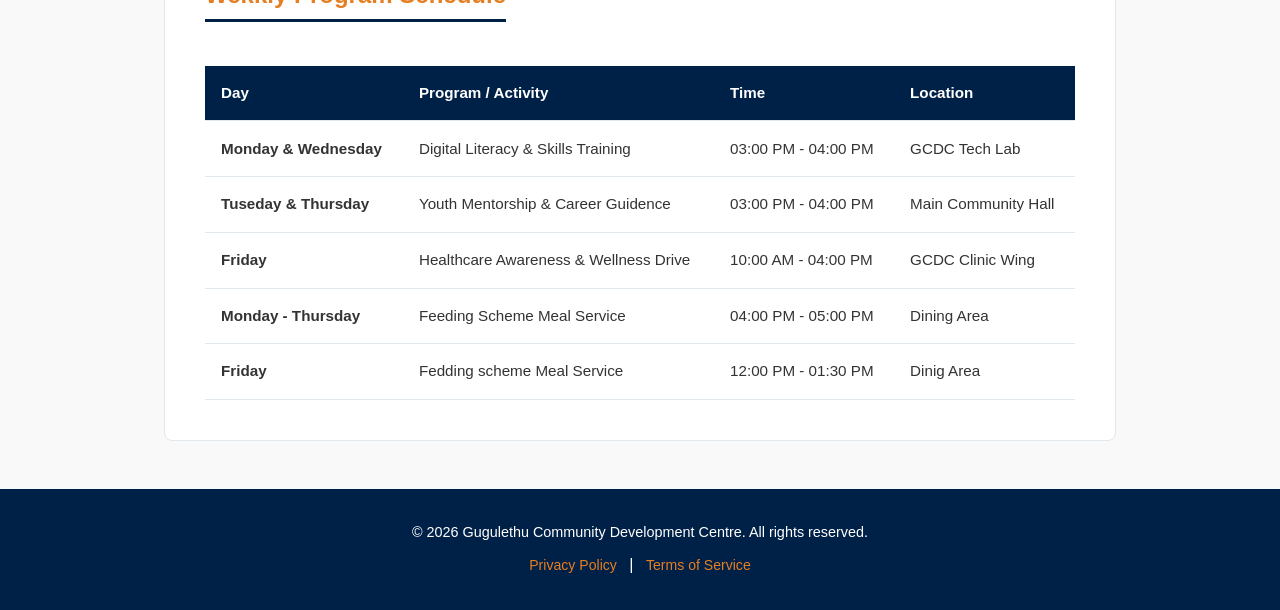
<file: programs.html>
<!DOCTYPE html>
<html lang="en">
<head>
    <meta charset="UTF-8">
    <meta name="viewport" content="width=device-width, initial-scale=1.0">
    <title>Programs & Services - GCDC</title>
    <link rel="stylesheet" href="..//CSS/styles.css">
</head>
<body>

    <!-- Header & Navigation -->

        <header class="site-header">
                <img src="../Media/Gugulethu 7.png" alt="GCDC Logo" class="logo">
            <h1 class="title"> Gugulethu Community Development Centre </h1>
              <nav class="main-nav">
                <ul class="nav-list">
                    <li><a href="Index.html" class="nav-link">Home</a></li>
                    <li><a href="about.html" class="nav-link">About Us & Team</a></li>
                    <li><a href="programs.html" class="nav-link active">Programs & Services</a></li>
                    <li><a href="news.html" class="nav-link">News & Stories</a></li>
                    <li><a href="donate.html" class="nav-link">Donate</a></li>
                    <li><a href="contact.html" class="nav-link">Contact & Volunteer</a></li>
                </ul>
            </nav>
        </header> 

    <hr>

    <!-- Main Content -->
    <main class="main-content">

        <!-- programs Banner / Intro-->
        <section id="programs-hero" class="content-section hero-section">
            <h2 class="title">Our Programs & Services</h2>
            <p class="hero-text"> Empowering the youth and residents of Gugulethu through accessible skills development, healthcare initiatives, and social support services.</p>
            <img src="..//Media/programs-banner.jpg" alt="Community gathering and workshop" class="banner-image">
        </section>
    
    <!-- Detailed Programs Overview -->
        <section id="initatives-detail" class="content-section">
            <h2 class="section-title">Key Initiatives & Eligibility</h2>

            <div class="program-grid">
                <!-- Education & Skills -->
                 <article class="program-card">
                    <h3 class="subsection-title"> Education & Digital Skills</h3>
                    <p> Offering practical computer training, coding basics, and digital literacy workshops to equip local youth for employment and further education.</p>
                    <p class="program-meta"><strong>Target Audience:</strong> Local Youth (Ages 16-35)</p>
                    <p class="progrma-meta"><strong>Eligibility:</strong> Open to all Gugulethu residents; prior registration required.</p>
                 </article>

                 <!-- Youth Leadership -->
                  <article class="progrma-card">
                    <h3 class="subsection-title">Youth Leadership & Mentorship</h3>
                    <p>Structured career guidance, life skills coaching, and peer mentorship to build confidence and community leadership among young people.</p>
                    <p class="program-meta"><strong>Target Audience:</strong> High School Students & School Leavers</p>
                    <p class="program-mmeta"><strong>Eligibility:</strong> Walk-in access during scheduled days.</p>
                  </article>

                  <!-- Feeding Schemes -->
                  <article class="program-card">
                    <h3 class="subsection-title">Community Feeding Schemes</h3>
                    <p>Providing daily nutritious meals and food parcel distribution for vulnerable families and school children across Gugulethu.</p>
                    <p class="program-meta"><strong>Target Audience:</strong> Vulnerable Households & Children</p>
                    <p class="program-meta"><strong>Eligibility:</strong> Community referral or direct registration at GCDC office.</p>
                  </article>
            </div>
        </section>

        <!-- Weekly Schedule Section -->
         <section id="weekly-scedule" class="content-section">
            <h2 class="section-title">Wekkly Program Schedule</h2>
            <table class="schedule-table">
                <thead>
                    <tr>
                        <th>Day</th>
                        <th>Program / Activity</th>
                        <th>Time</th>
                        <th>Location</th>
                    </tr>
                </thead>
                <tbody>
                    <tr>
                        <td><strong>Monday & Wednesday</strong></td>
                        <td>Digital Literacy & Skills Training</td>
                        <td>03:00 PM - 04:00 PM</td>
                        <td> GCDC Tech Lab</td>
                    </tr>
                    <tr>
                        <td><strong>Tuseday & Thursday</strong></td>
                        <td>Youth Mentorship & Career Guidence</td>
                        <td>03:00 PM - 04:00 PM</td>
                        <td>Main Community Hall</td>
                    </tr>
                    <tr>
                        <td><strong>Friday</strong></td>
                        <td>Healthcare Awareness & Wellness Drive</td>
                        <td>10:00 AM - 04:00 PM</td>
                        <td>GCDC Clinic Wing</td>
                    </tr>
                    <tr>
                        <td><strong>Monday - Thursday</strong></td>
                        <td>Feeding Scheme Meal Service</td>
                        <td>04:00 PM - 05:00 PM</td>
                        <td>Dining Area</td>
                    </tr>
                    <tr>
                        <td><Strong>Friday</Strong></td>
                        <td>Fedding scheme Meal Service</td>
                        <td>12:00 PM - 01:30 PM</td>
                        <td>Dinig Area</td>
                    </tr>
                </tbody>
            </table>
        </section>

        </main>

    <!-- Footer Section -->
    <footer class="site-footer">
                <p class="copyright-text">&copy; 2026 Gugulethu Community Development Centre. All rights reserved.</p>
                <p class="footer-links">
                    <a href="privacy-policy.html">Privacy Policy</a> | 
                    <a href="terms-of-service.html">Terms of Service</a></p>
             </footer>

</body>
</html>
</file>
<file: CSS/styles.css>
/*  ==============================
    Gugulethu Community Development Centre (GCDC) Website Stylesheet
    brand colors: Navy Blue (#002147), Teal (#008080), Warm Gold/Orange (#E67E22)
    Fonts: Montserrat (Heading), Open Sans / Roboto (BODY)
    =============================*/

/*--- Reset &Base Style ---*/
*{
    box-sizing: border-box;
    margin: 0;
    padding: 0;
}
body { 
    font-family: 'Open Sans', 'Roboto', Arial, Sans-serif;
    line-height:1.6;
    color: #333333;
    background-color: #f9f9f9;
}

/*--- Header & Branding --- */
.site-header{
    background-color: #E67E22;
    color: #ffffff;
    padding: 1.25rem 2rem;
    display: flex;
    flex-wrap: wrap;
    align-items: center;
    justify-content: space-between;
    box-shadow: 0 2px 8px rgba(0, 0, 0, 0.15);
}
.logo {
    height: auto;
    max-width: 120px;
}
.title {
    font-family: 'Montserrat', sans-serif;
    font-size: 2rem;
    margin-left: 1rem;
    flex-grow: 1;
    text-align: right;
}
/* --- Navigation ---*/
.main-nav {
    margin-top: 0.5rem;
}
.nav-list{
    list-style: none;
    display: flex;
    gap: 0.75rem;
    text-align:center;
}
.nav-link {
    color: #ffffff;
    text-decoration: none;
    font-weight: 600;
    font-size: 0.95rem;
    padding: 0.5rem 0.85rem;
    border-radius: 4px;
    transition: background-color 0.3s ease, color 0.3s ease;
}
.nav-link:hover,
.nav-link:focus,
.nav-link.active {
    background-color: #008080;
    color: #ffffff;
}
/* --- Main Layout & Card Section ---*/
.main-content {
    max-width: 1000px;
    margin: 2.5rem auto;
    padding: 0 1.5rem;
}
.content-section {
    background: #ffffff;
    padding: 2.5rem;
    margin-bottom:2rem;
    border-radius: 8px;
    border: 1px solid #E1E8ED;
    box-shadow: 0 4px 6px rgba (0, 0, 0, 0.4);
}
.section-title {
    font-family: "Monterrat", sans-serif;
    color: #E67E22;
    font-size: 1.5rem;
    margin-bottom: 1.25rem;
    border-bottom: 3px solid #002147;
    display: inline-block;
    padding-bottom: 0.3rem;
}
/* --- Hero Section Specifics ---*/
.hero-text {
    font-size: 1.1rem;
    color: #4a5568;
    margin-bottom: 1.5rem;
}
.banner-image {
    width: 100%;
    height: auto;
    border-radius: 6px;
    object-fit: cover;
    max-height: 400px;
}

/* --- Lists & Initiatives --*/
.initiatives-list {
    list-style: none;
    padding-left: 0;
}
.initiative-item {
    background-color: #f8fafc;
    border-left: 4px solid #008080;
    padding: 1rem 1.25rem;
    margin-bottom: 0.75rem;
    border-radius: 0 6px 6px 0;
}

/* --- Forms & Embedded IFrames --- */
.embedded-form {
    width: 100%;
    border: none;
    border-radius: 8px;
    margin-top: 1rem;
    background-color: #ffffff;
}

/* --- Links & Interactive Elements ---*/
.inline-link {
    color: #008080;
    font-weight: 600;
    text-decoration: none;
}
.inline-link:hover {
    color: #002147;
    text-decoration: underline;
}

/* --- Footer ---*/
.site-footer {
    background-color: #002147;
    color: #ffffff;
    text-align: center;
    padding: 2rem 1rem;
    margin-top: 3rem;
}
.copyright-text {
    font-size: 0.9rem;
    margin-bottom: 0.5rem;
}
.footer-links a {
    color: #E67E22;
    text-decoration: none;
    font-size: 0.88rem;
    margin: 0 0.5rem;
}
.footer-links a:hover {
    color: #ffffff;
    text-decoration: underline;
}

/*===========================About Page========================*/
.subsection-title {
    font-family:'Montserrat', sans-serif;
    color: #002147;
    font-size: 1.25rem;
    margin-bottom: 0.75rem;
}

/*--- Mission & Vision Grid ---*/
.values-grid {
    display: grid;
    grid-template-columns: repeat(auto-fit, minmax(280px, 1fr));
    gap: 1.5rem;
    margin-bottom:1.5rem;
}
.value-card {
    background-color: #f8fafc;
    border-top: 4px solid #008080;
    padding: 1.25rem;
    border-radius: 6px;
}
.proposition-box {
    background-color: #eef6F6;
    border-left: 5px solid #E67E22;
    padding: 1.25rem 1.5rem;
    border-radius: 0 6px 6px 0;
}
.proposition-box p {
    margin-bottom: 0.5rem;
}
.proposition-box p:last-child {
    margin-bottom: 0;
}

/*--- Leadership & Team Section ---*/
.team-card {
    display: flex;
    flex-wrap: wrap;
    gap: 1.5rem;
    margin-top: 1.5rem;
    align-items: center;
}
.team-image {
    max-width :320;
    width: 100%;
    height: auto;
    border-radius: 6px;
    object-fit: cover;
}
.team-info {
    flex:1;
    min-width: 260px;
}
.team-list {
    list-style: square;
    padding-left: 1.25rem;
}
.team-list li {
    margin-bottom: 0.5rem;
}

/*========== Programs & Services Page ==========*/
.program-grid {
    display:grid;
    grid-template-columns: epeat(auto-fit, minmax(280px, 1fr));
    gap: 1.5rem;
    margin-top: 1.25rem;
}
.progrma-card {
    background-color: #ffffff;
    border:1px solid #e1e8ed;
    border-top:4px solid #002147;
    padding: 1.5rem;
    border-radius: 6px;
    box-shadow: 0 2px 4px rgba(0, 0, 0, 0.03);
    transition: transform 0.2s ease, box-shadow 0.2s ease;
}
.program-card:hover {
    font-size: 0.9rem;
    color:#4a5568;
    margin-top: 0.5rem;
    padding-top: 0.5rem;
    border-top: 1px dashed #e1e8ed;
}

/*--- Schedule Table --- */
.schedule-table {
    width: 100%;
    border-collapse: collapse;
    margin-top: 1.5rem;
    font-size: 0.95rem;
}
.schedule-table th,
.schedule-table td {
    padding: 0.95rem 1rem;
    text-align: left;
    border-bottom: 1px solid #e1e8ed;
}
.schedule-table th {
    background-color: #002147;
    color: #ffffff;
    font-family: 'Montserrat', sans-serif;
    font-weight: 600;
}
.schedule-table tbody tr:hover {
    background-color: #eef6f6;
}
/* Responsive Table Scroll For Small Screens */
@media (max-width: 600px){
    .schedule-table {
        display: block;
        overflow-x: auto;
        white-space: nowrap;
    }
}

/* ============ News & Stories Page ===========*/

/* --- News Gride & Articles ---*/
.news-grid {
    display: grid;
    grid-template-columns: repeat(auto-fit, minmax(300px, 1fr));
    gap: 1.5rem;
    margin-top: 1.25rem;
}
.news-card {
    background-color: #ffffff;
    border: 1px solid #e1e8ed;
    border-radius: 6px;
    overflow: hidden;
    box-shadow: 0 2px 4px rgba(0, 0, 0, 0.03);
    display: fex;
    flex-direction: column;
}
.news-card-image {
    width: 100%;
    height: 180px;
    object-fit: cover;
}
.news-card-content {
    padding: 1.25rem;
    display: flex;
    flex-direction: column;
    flex-grow: 1;
}
.news-date {
    font-size: 0.85rem;
    color: #E67E22;
    font-weight: 600;
    margin-bottom: 0.5rem;
}
.read-more-link {
    color: #008080;
    font-weight: 600;
    text-decoration: none;
    margin-top: auto;
    padding-top: 1rem;
    display: inline-block;
}
.read-more-link:hover {
    color: #002147;
    text-decoration: underline;
}

/*--- Testimonails Grid ---*/
.testimonials-grid {
    display: grid;
    grid-template-columns: repeat(auto-fit, minmax (280px, 1fr));
    gap: 1.5rem;
    margin-top: 1.25rem;
}
.testimonial-card {
    background-color: #f8fafc;
    border-left: 5px solid #008080;
    padding: 1.25rem 1.5rem;
    border-radius: 0 6px 6px 0;
}
.testimonial-text {
    font-size: italic;
    color: #333333;
    line-height: 1.5;
}
.testimonial-author {
    margin-top: 1rem;
    font-weight: bold;
    color: #002147;
    font-style: normal;
}

/*==================== Donate Page ====================*/
/*--- Corporate CSI Pricing Grid ---*/
.pricing-grid {
    display: grid;
    grid-template-columns: repeat(auto-fit, minmax(280px, 1));
    gap: 1,5rem;
    margin-top: 1.5rem;
}
.pricing-card {
    background-color: #ffffff;
    border: 1px solid #e1e8ed;
    border-radius: 8px;
    padding: 1.75rem;
    position: relative;
    display: flex;
    flex-direction: column;
    box-shadow: 0 2px 5px rgba(0, 0, 0, 0.03);
    transition: transform 0.2s ease, box-shadow 0.2s ease;
}
.pricing-card:hover {
    transform: translateY(-3px);
    box-shadow: 0 6px 12px rgba(0, 0, 0, 0.08);
} 
.featured-package {
    border: 2px solid #008080;
    background-color: #fcfdfe;
}
.badge {
    position: absolute;
    top: -12px;
    right: 20px;
    background-color: #E67E22;
    color: #ffffff;
    font-size: 0.75rem;
    font-weight: bold;
    padding: 0.25rem 0.6rem;
    border-radius: 12px;
    text-transform: uppercase;
}
.package-features {
    list-style: square;
    padding-left: 1.25rem;
    margin: 1rem 0 1.5rem 0;
    font-size: 0.9rem;
}
.package-features li {
    margin-bottom: 0.4rem;
}

/* --- Banking Details Section ---*/
.bank-details-box {
    background-color: #f8fafc;
    border-left: 5px solid #E67E22;
    padding: 1.25rem 1.5rem;
    margin-top: 1rem;
    border-radius: 0 6px 6px 0;
}
.bank-details-box p {
    margin-bottom: 0.4rem;
}
.bank-details-box p:last-child {
    margin-bottom: 0.4rem;
}
.note-text {
    font-size: 0.88rem;
    color: #718096;
    margin-top: 0.75rem;
    font-style: italic;
}

/*==================== Contact and Volunteer Page ====================*/
/*--- Contact Grid ---*/
.contact.grid {
    display: grid;
    grid-template-columns: repeat(auto-fit, minmax (280px, 1fr));
    gap: 1.5rem;
    margin-top: 1.25rem;
}
.contact-details-card,
.map-card {
    background-color: #f8fafc;
    border: 1px solid #e1e8ed;
    border-top: 4px solid #008080;
    padding: 1.5rem;
    border-radius: 6px;
}
.contact-list {
    list-style: none;
    padding-left:0;
}
.contact-list li {
    margin-bottom: 0.75rem;
    font-size: 0.95rem;
    line-height: 1.5;
}
.contact-list strong {
    color: #002147;
}
/* --- Mobile Responsiveness ---*/
@media (max-width: 768px) {
    .site-header {
        flex-direction: column;
        text-align: center;
        padding: 1.5rem 1rem;
    }
    .site-title {
        margin: 1rem 0;
    }
    .nav-list {
        flex-direction: colum;
        gap: 0.5rem;
        width: 100%;
    }
    .nav-link {
        display: block;
        padding: 0.6rem;
    }
    .content-section {
        padding: 1.5rem;
    }
}
</file>
